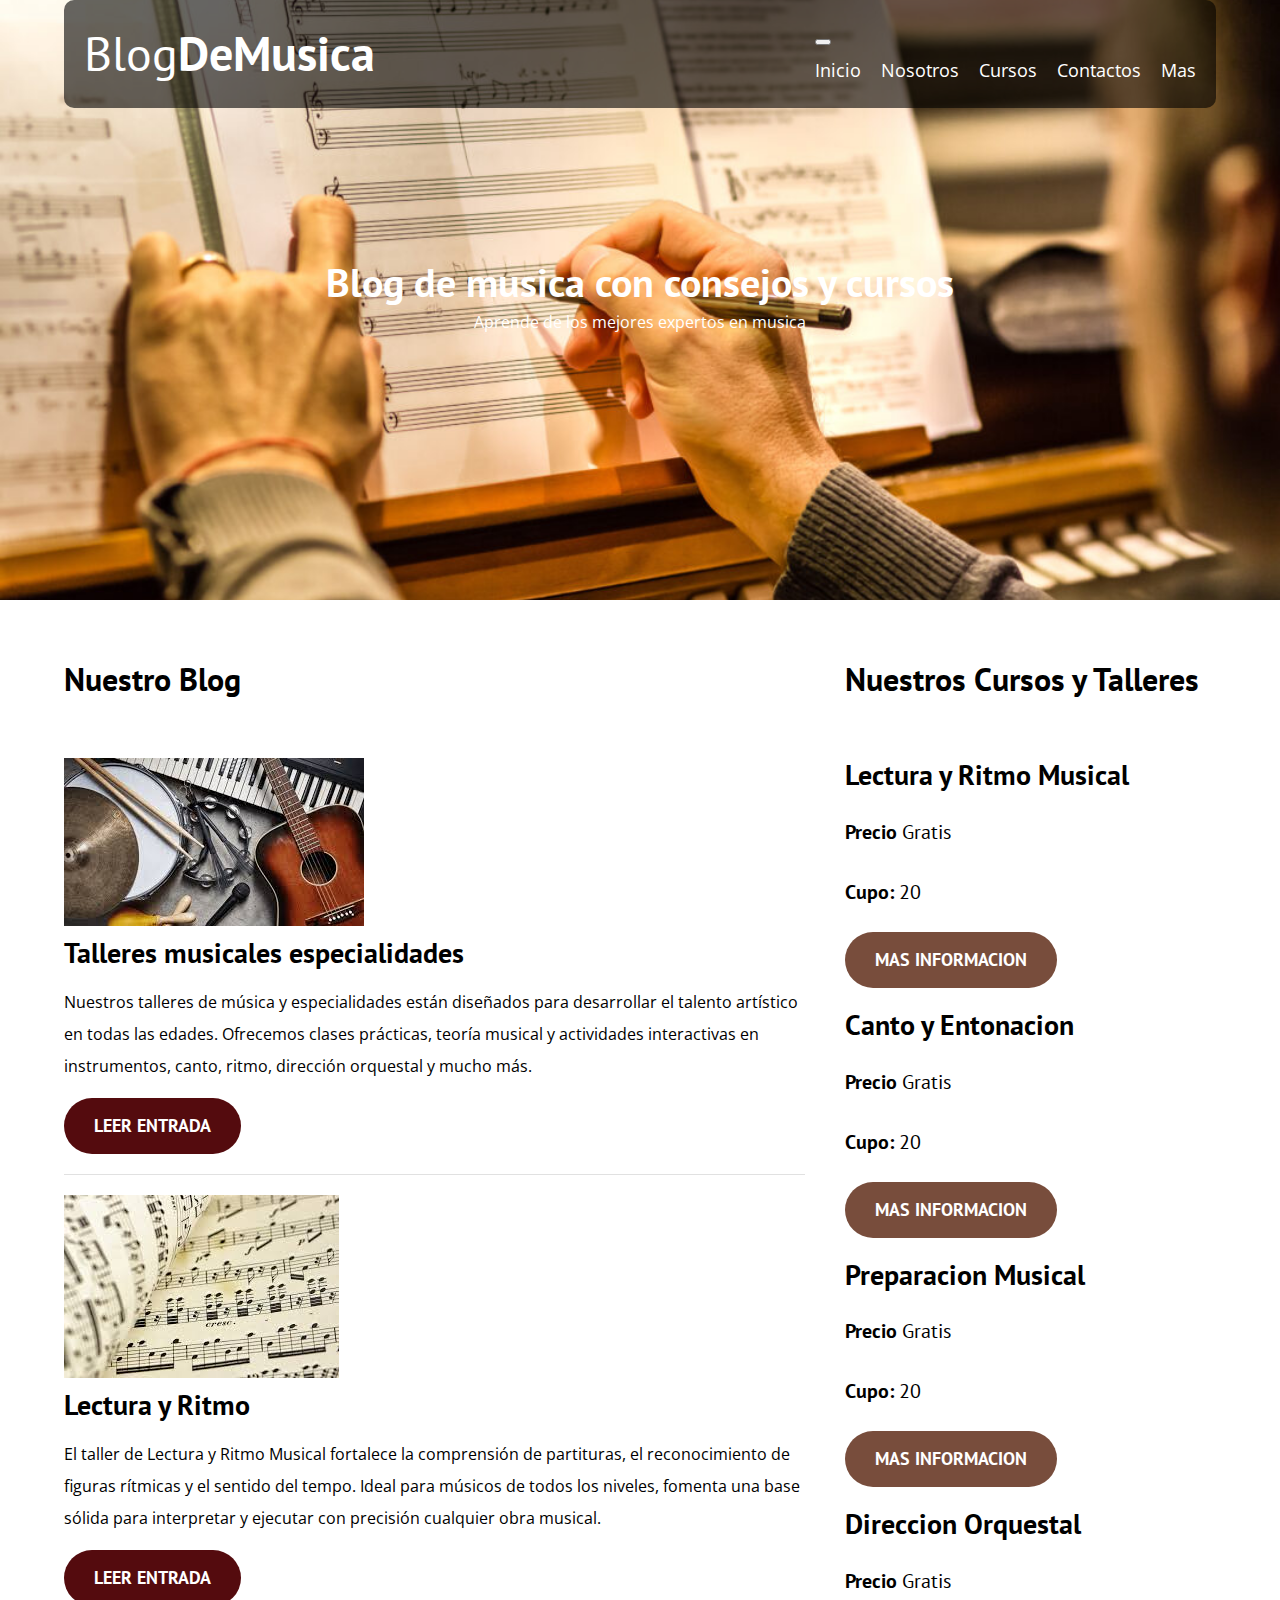
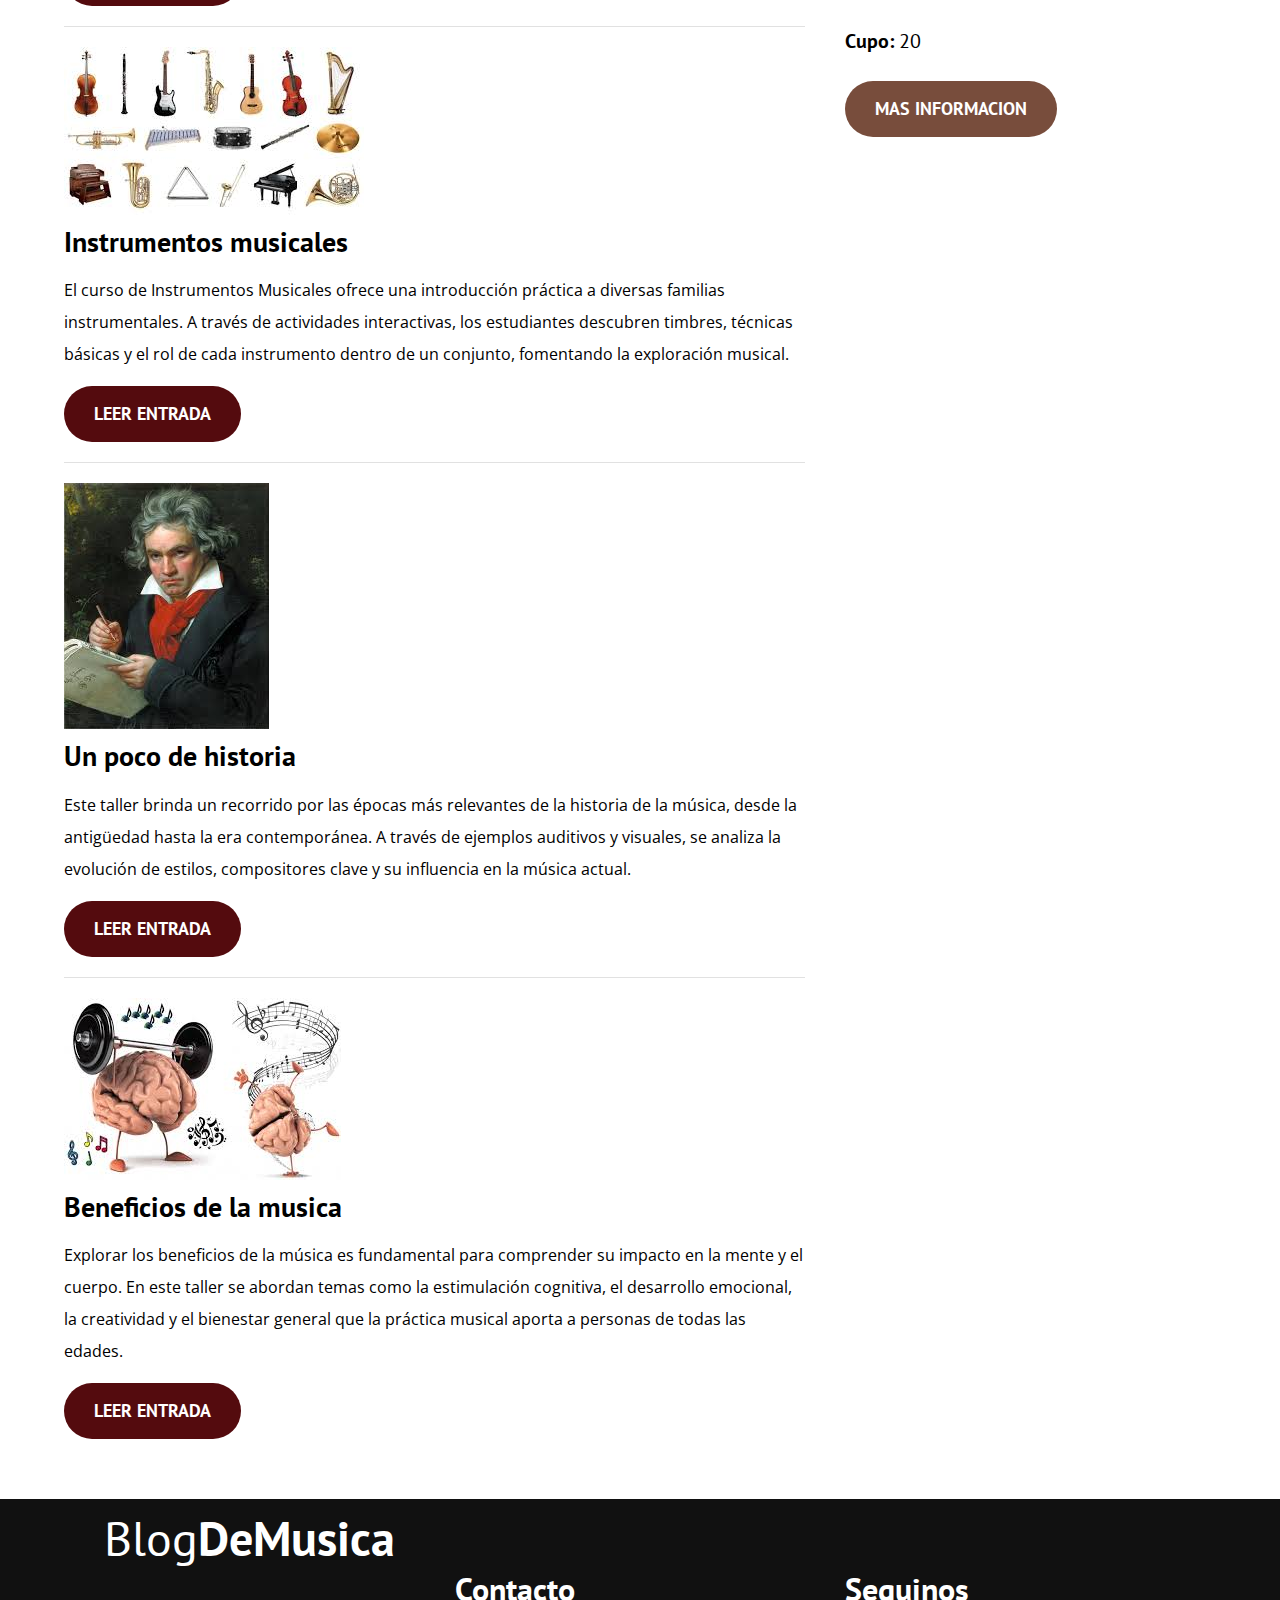
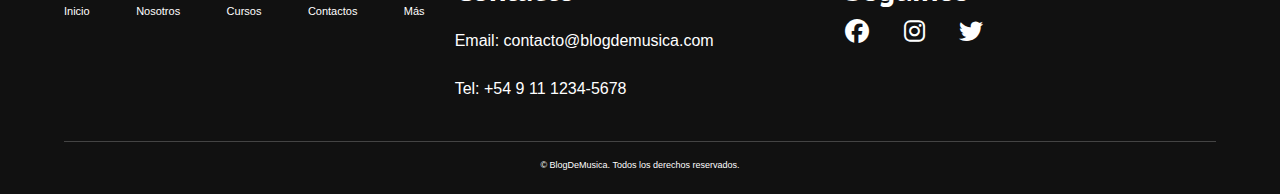
<file: index.html>
<!DOCTYPE html>
<html lang="en">

<head>
    <meta charset="UTF-8">
    <meta name="viewport" content="width=device-width, initial-scale=1.0">
<!-- HTML Meta Tags -->
<title>Clases de Musica</title>
<meta name="description" content="Aprende musica de la mano de los mejores maestros musicos, directores y tallreistas.">

<!-- Facebook Meta Tags -->
<meta property="og:url" content="https://badtito12.github.io/Proyecto/">
<meta property="og:type" content="website">
<meta property="og:title" content="Clases de Musica">
<meta property="og:description" content="Aprende musica de la mano de los mejores maestros musicos, directores y tallreistas.">
<meta property="og:image" content="https://opengraph.b-cdn.net/production/images/e1c68bbb-b014-40a0-a4a0-4d3f273389a3.jpg?token=yf0nvuJFm4Q3Dq9gQPbZ-gVXCHp_KBVhUO2HTnK3t_k&height=800&width=1200&expires=33282571152">

<!-- Twitter Meta Tags -->
<meta name="twitter:card" content="summary_large_image">
<meta property="twitter:domain" content="badtito12.github.io">
<meta property="twitter:url" content="https://badtito12.github.io/Proyecto/">
<meta name="twitter:title" content="Clases de Musica">
<meta name="twitter:description" content="Aprende musica de la mano de los mejores maestros musicos, directores y tallreistas.">
<meta name="twitter:image" content="https://opengraph.b-cdn.net/production/images/e1c68bbb-b014-40a0-a4a0-4d3f273389a3.jpg?token=yf0nvuJFm4Q3Dq9gQPbZ-gVXCHp_KBVhUO2HTnK3t_k&height=800&width=1200&expires=33282571152">

<!-- Meta Tags Generated via https://www.opengraph.xyz -->
    <link rel="preconnect" href="https://fonts.googleapis.com">
    <link rel="preconnect" href="https://fonts.gstatic.com" crossorigin>
    <link
        href="https://fonts.googleapis.com/css2?family=Open+Sans:ital,wght@0,300..800;1,300..800&family=PT+Sans:ital,wght@0,400;0,700;1,400;1,700&display=swap"
        rel="stylesheet">
    <link href="https://cdn.jsdelivr.net/npm/bootstrap@5.3.5/dist/css/bootstrap.min.css" rel="stylesheet"
        integrity="sha384-SgOJa3DmI69IUzQ2PVdRZhwQ+dy64/BUtbMJw1MZ8t5HZApcHrRKUc4W0kG879m7" crossorigin="anonymous">
    <link rel="stylesheet" href="https://cdnjs.cloudflare.com/ajax/libs/font-awesome/6.5.0/css/all.min.css">

    <link rel="stylesheet" href="styles/styles.css">


</head>

<body id="top">

    <header class="header">

        <div class="contenedor">
            <div class="barra">
                <a class="logo" href="index.html">
                    <h1 class="logo__nombre no-margin centrar-texto">Blog<span class="logo__bold">DeMusica</span></h1>
                </a>
                <nav class="navbar navbar-expand-lg">
                    <div class="container-fluid">
                      <button class="navbar-toggler" type="button" data-bs-toggle="collapse" data-bs-target="#menuHamburguesa"
                        aria-controls="menuHamburguesa" aria-expanded="false" aria-label="Toggle navigation">
                        <span class="navbar-toggler-icon"></span>
                      </button>
                  
                      <div class="collapse navbar-collapse" id="menuHamburguesa">
                        <div class="navegacion ms-auto">
                          <a class="navegacion__enlace" href="index.html">Inicio</a>
                          <a class="navegacion__enlace" href="./pages/nosotros.html">Nosotros</a>
                          <a class="navegacion__enlace" href="./pages/cursos.html">Cursos</a>
                          <a class="navegacion__enlace" href="./paginas/contactos.html">Contactos</a>
                          <a class="navegacion__enlace" href="./pages/mas.html">Mas</a>
                        </div>
                      </div>
                    </div>
                  </nav>
                  
            </div>
        </div>

        <div class="header__texto">
            <div class="texto">
                <h2 class="no-margin">Blog de musica con consejos y cursos</h2>
                <p class="no-margin">Aprende de los mejores expertos en musica</p>
            </div>
        </div>

    </header>

    <div class="contenedor contenido-principal">
        <main class="blog">
            <h3>Nuestro Blog</h3>

            <article class="entrada">
                <div class="entrada__imagen">
                    <img loading="lazy" src="img/image3.jpg" alt="imagen blog">
                </div>

                <div class="entrada__contenido">
                    <h4 class="no-margin">Talleres musicales especialidades</h4>
                    <p>Nuestros talleres de música y especialidades están diseñados para desarrollar el talento
                        artístico en todas las edades. Ofrecemos clases prácticas, teoría musical y actividades
                        interactivas en instrumentos, canto, ritmo, dirección orquestal y mucho más.</p>
                    <a href="pages/entradas.html" class="boton boton--primario">Leer entrada</a>

                </div>
            </article>

            <article class="entrada">
                <div class="entrada__imagen">
                    <img loading="lazy" src="img/image4.jpg" alt="imagen blog">
                </div>

                <div class="entrada__contenido">
                    <h4 class="no-margin">Lectura y Ritmo</h4>
                    <p>El taller de Lectura y Ritmo Musical fortalece la comprensión de partituras, el reconocimiento de
                        figuras rítmicas y el sentido del tempo. Ideal para músicos de todos los niveles, fomenta una
                        base sólida para interpretar y ejecutar con precisión cualquier obra musical.</p>
                    <a href="#" class="boton boton--primario">Leer entrada</a>
                </div>
            </article>

            <article class="entrada">
                <div class="entrada__imagen">
                    <img loading="lazy" src="img/image5.jpg" alt="imagen blog">
                </div>

                <div class="entrada__contenido">
                    <h4 class="no-margin">Instrumentos musicales</h4>
                    <p>El curso de Instrumentos Musicales ofrece una introducción práctica a diversas familias
                        instrumentales. A través de actividades interactivas, los estudiantes descubren timbres,
                        técnicas básicas y el rol de cada instrumento dentro de un conjunto, fomentando la exploración
                        musical.</p>
                    <a href="#" class="boton boton--primario">Leer entrada</a>
                </div>
            </article>

            <article class="entrada">
                <div class="entrada__imagen">
                    <img loading="lazy" src="img/image6.jpg" alt="imagen blog">
                </div>

                <div class="entrada__contenido">
                    <h4 class="no-margin">Un poco de historia </h4>
                    <p>Este taller brinda un recorrido por las épocas más relevantes de la historia de la música, desde
                        la antigüedad hasta la era contemporánea. A través de ejemplos auditivos y visuales, se analiza
                        la evolución de estilos, compositores clave y su influencia en la música actual.</p>
                    <a href="#" class="boton boton--primario">Leer entrada</a>
                </div>
            </article>

            <article class="entrada">
                <div class="entrada__imagen">
                    <img loading="lazy" src="img/image7.jpg" alt="imagen blog">
                </div>

                <div class="entrada__contenido">
                    <h4 class="no-margin">Beneficios de la musica</h4>
                    <p>Explorar los beneficios de la música es fundamental para comprender su impacto en la mente y el
                        cuerpo. En este taller se abordan temas como la estimulación cognitiva, el desarrollo emocional,
                        la creatividad y el bienestar general que la práctica musical aporta a personas de todas las
                        edades.</p>
                    <a href="#" class="boton boton--primario">Leer entrada</a>
                </div>
            </article>

        </main>
        <aside class="sidebar">
            <h3>Nuestros Cursos y Talleres</h3>

            <ul class="cursos no-padding">
                <li class="widget-curso">
                    <h4 class="no-margin">Lectura y Ritmo Musical</h4>
                    <p class="widget-curso__label">Precio
                        <span class="widget-curso__info">Gratis</span>
                    </p>

                    <p class="widget-curso__label">Cupo:
                        <span class="widget-curso__info">20</span>
                    </p>
                    <a href="#" class="boton boton--secundario">Mas informacion</a>
                </li>

                <li class="widget-curso">
                    <h4 class="no-margin">Canto y Entonacion</h4>
                    <p class="widget-curso__label">Precio
                        <span class="widget-curso__info">Gratis</span>
                    </p>

                    <p class="widget-curso__label">Cupo:
                        <span class="widget-curso__info">20</span>
                    </p>
                    <a href="#" class="boton boton--secundario">Mas informacion</a>
                </li>

                <li class="widget-curso">
                    <h4 class="no-margin">Preparacion Musical</h4>
                    <p class="widget-curso__label">Precio
                        <span class="widget-curso__info">Gratis</span>
                    </p>

                    <p class="widget-curso__label">Cupo:
                        <span class="widget-curso__info">20</span>
                    </p>
                    <a href="#" class="boton boton--secundario">Mas informacion</a>
                </li>

                <li class="widget-curso">
                    <h4 class="no-margin">Direccion Orquestal</h4>
                    <p class="widget-curso__label">Precio
                        <span class="widget-curso__info">Gratis</span>
                    </p>

                    <p class="widget-curso__label">Cupo:
                        <span class="widget-curso__info">20</span>
                    </p>
                    <a href="#" class="boton boton--secundario">Mas informacion</a>

                </li>
            </ul>


        </aside>
    </div>

    <footer class="footer">
        <div class="contenedor">
            <div class="footer__grid">

                <div class="footer__logo-nav">
                    <a class="logo" href="index.html">
                        <h1 class="logo__nombre no-margin centrar-texto">Blog<span class="logo__bold">DeMusica</span>
                        </h1>
                    </a>
                    <nav class="navegacion">
                        <a class="nav-link" href="#" id="inicio-footer">Inicio</a>
                        <a class="navegacion__enlace" href="./pages/nosotros.html">Nosotros</a>
                        <a class="navegacion__enlace" href="./pages/cursos.html">Cursos</a>
                        <a class="navegacion__enlace" href="./pages/contactos.html">Contactos</a>
                        <a class="navegacion__enlace" href="./pages/mas.htm">Más</a>
                    </nav>
                </div>

                <div class="footer__contacto">
                    <h3>Contacto</h3>
                    <p>Email: contacto@blogdemusica.com</p>
                    <p>Tel: +54 9 11 1234-5678</p>
                </div>

                <div class="footer__redes">
                    <h3>Seguinos</h3>
                    <a href="https://facebook.com" target="_blank" aria-label="Facebook"><i
                            class="fab fa-facebook"></i></a>
                    <a href="https://instagram.com" target="_blank" aria-label="Instagram"><i
                            class="fab fa-instagram"></i></a>
                    <a href="https://twitter.com" target="_blank" aria-label="Twitter"><i
                            class="fab fa-twitter"></i></a>
                </div>
            </div>

            <div class="footer__copy centrar-texto">
                <p>&copy; <span id="year"></span> BlogDeMusica. Todos los derechos reservados.</p>
            </div>
        </div>
    </footer>


<script src="https://cdn.jsdelivr.net/npm/bootstrap@5.3.5/dist/js/bootstrap.bundle.min.js"></script>

<script>
  document.addEventListener('DOMContentLoaded', function () {
    const link = document.getElementById('inicio-footer');
    
    if (link) {
      link.addEventListener('click', function (e) {
        const esIndex = window.location.pathname.endsWith('index.html') || window.location.pathname === '/' || window.location.pathname.includes('/Proyecto/');
        if (esIndex) {
          e.preventDefault();
          document.getElementById('top').scrollIntoView({ behavior: 'smooth' });
        } else {
          window.location.href = '../index.html';
        }
      });
    }
  });
</script>

</body>

</html>
</file>
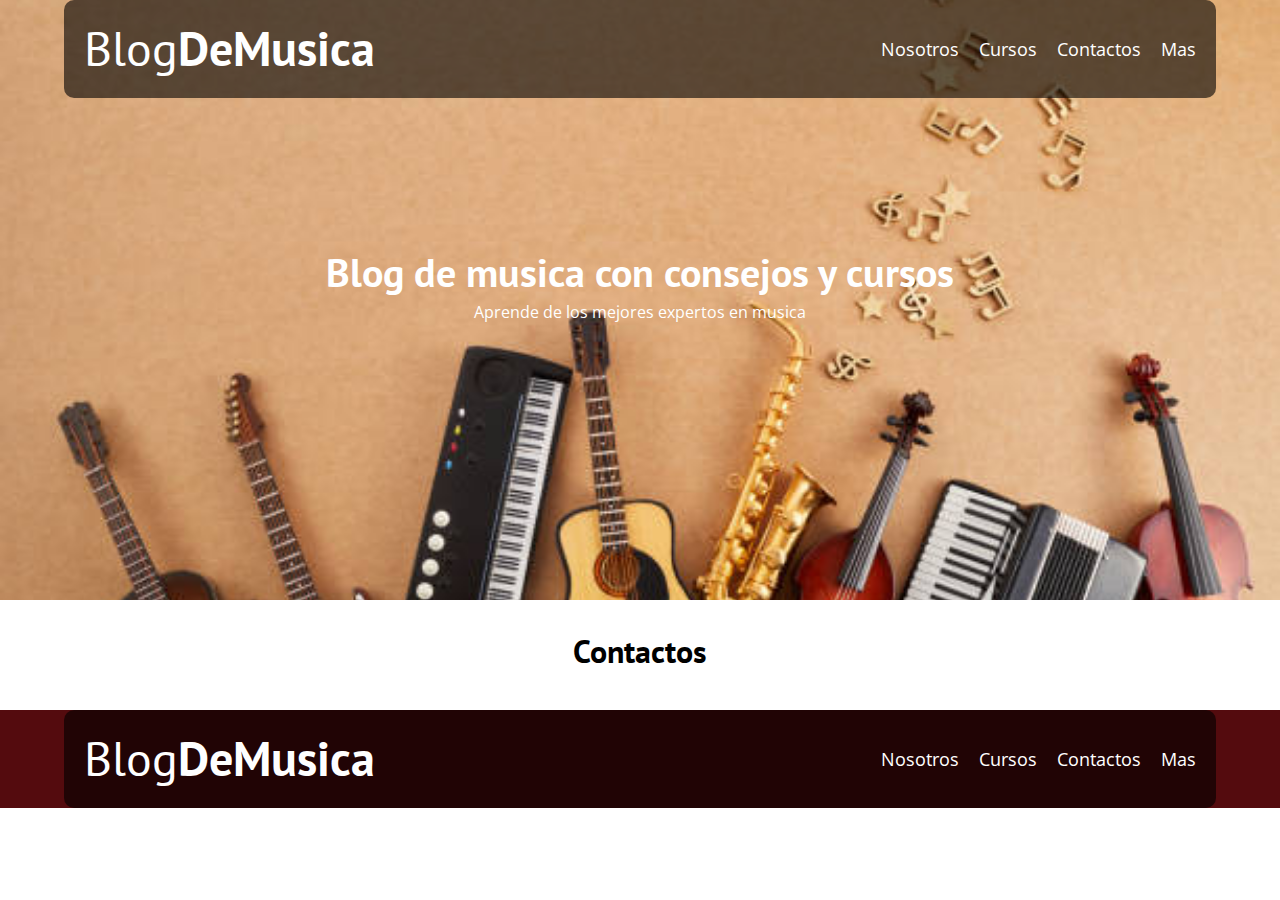
<file: contactos.html>
<!DOCTYPE html>
<html lang="en">

<head>
    <meta charset="UTF-8">
    <meta name="viewport" content="width=device-width, initial-scale=1.0">
    <title>Clases de Musica</title>
    <link rel="preconnect" href="https://fonts.googleapis.com">
    <link rel="preconnect" href="https://fonts.gstatic.com" crossorigin>
    <link
        href="https://fonts.googleapis.com/css2?family=Open+Sans:ital,wght@0,300..800;1,300..800&family=PT+Sans:ital,wght@0,400;0,700;1,400;1,700&display=swap"
        rel="stylesheet">
    <!-- <link href="https://cdn.jsdelivr.net/npm/bootstrap@5.3.5/dist/css/bootstrap.min.css" rel="stylesheet"
        integrity="sha384-SgOJa3DmI69IUzQ2PVdRZhwQ+dy64/BUtbMJw1MZ8t5HZApcHrRKUc4W0kG879m7" crossorigin="anonymous"> -->
    <link rel="stylesheet" href="styles.css">

</head>

<body>

    <header class="header">

        <div class="contenedor">
            <div class="barra">
                <a class="logo" href="index.html">
                    <h1 class="logo__nombre no-margin centrar-texto">Blog<span class="logo__bold">DeMusica</span></h1>
                </a>

                <nav class="navegacion">
                    <a class="navegacion__enlace" href="nosotros.html">Nosotros</a>
                    <a class="navegacion__enlace" href="cursos.html">Cursos</a>
                    <a class="navegacion__enlace" href="contactos.html">Contactos</a>
                    <a class="navegacion__enlace" href="mas.htm">Mas</a>
                </nav>
            </div>
        </div>

        <div class="header__texto">
            <div class="texto">
                <h2 class="no-margin">Blog de musica con consejos y cursos</h2>
                <p class="no-margin">Aprende de los mejores expertos en musica</p>
            </div>
        </div>

    </header>

    <main class="contenedor">
        <h3 class="centrar-texto">Contactos</h3>

    </main>




    <footer class="footer">
        <div class="contenedor">
            <div class="barra">
                <a class="logo" href="index.html">
                    <h1 class="logo__nombre no-margin centrar-texto">Blog<span class="logo__bold">DeMusica</span></h1>
                </a>

                <nav class="navegacion">
                    <a class="navegacion__enlace" href="nosotros.html">Nosotros</a>
                    <a class="navegacion__enlace" href="cursos.html">Cursos</a>
                    <a class="navegacion__enlace" href="contactos.html">Contactos</a>
                    <a class="navegacion__enlace" href="mas.htm">Mas</a>
                </nav>
            </div>
        </div>
    </footer>

    <!-- <script src="https://cdn.jsdelivr.net/npm/bootstrap@5.3.5/dist/js/bootstrap.bundle.min.js"
        integrity="sha384-k6d4wzSIapyDyv1kpU366/PK5hCdSbCRGRCMv+eplOQJWyd1fbcAu9OCUj5zNLiq"
        crossorigin="anonymous"></script> -->
</body>

</html>
</file>
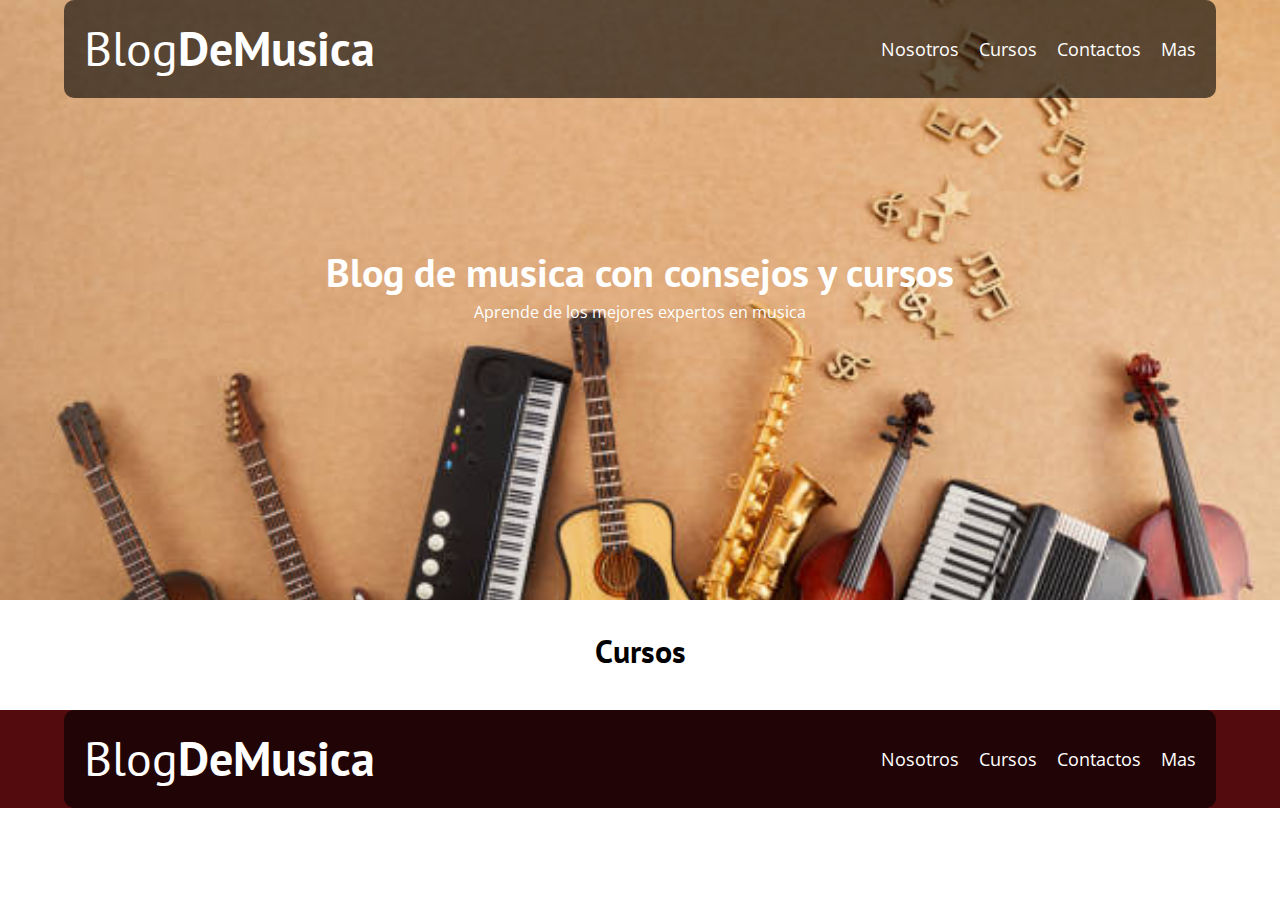
<file: cursos.html>
<!DOCTYPE html>
<html lang="en">

<head>
    <meta charset="UTF-8">
    <meta name="viewport" content="width=device-width, initial-scale=1.0">
    <title>Clases de Musica</title>
    <link rel="preconnect" href="https://fonts.googleapis.com">
    <link rel="preconnect" href="https://fonts.gstatic.com" crossorigin>
    <link
        href="https://fonts.googleapis.com/css2?family=Open+Sans:ital,wght@0,300..800;1,300..800&family=PT+Sans:ital,wght@0,400;0,700;1,400;1,700&display=swap"
        rel="stylesheet">
    <!-- <link href="https://cdn.jsdelivr.net/npm/bootstrap@5.3.5/dist/css/bootstrap.min.css" rel="stylesheet"
        integrity="sha384-SgOJa3DmI69IUzQ2PVdRZhwQ+dy64/BUtbMJw1MZ8t5HZApcHrRKUc4W0kG879m7" crossorigin="anonymous"> -->
    <link rel="stylesheet" href="styles.css">

</head>

<body>

    <header class="header">

        <div class="contenedor">
            <div class="barra">
                <a class="logo" href="index.html">
                    <h1 class="logo__nombre no-margin centrar-texto">Blog<span class="logo__bold">DeMusica</span></h1>
                </a>

                <nav class="navegacion">
                    <a class="navegacion__enlace" href="nosotros.html">Nosotros</a>
                    <a class="navegacion__enlace" href="cursos.html">Cursos</a>
                    <a class="navegacion__enlace" href="contactos.html">Contactos</a>
                    <a class="navegacion__enlace" href="mas.htm">Mas</a>
                </nav>
            </div>
        </div>

        <div class="header__texto">
            <div class="texto">
                <h2 class="no-margin">Blog de musica con consejos y cursos</h2>
                <p class="no-margin">Aprende de los mejores expertos en musica</p>
            </div>
        </div>

    </header>

    <main class="contenedor">
        <h3 class="centrar-texto">Cursos</h3>

    </main>




    <footer class="footer">
        <div class="contenedor">
            <div class="barra">
                <a class="logo" href="index.html">
                    <h1 class="logo__nombre no-margin centrar-texto">Blog<span class="logo__bold">DeMusica</span></h1>
                </a>

                <nav class="navegacion">
                    <a class="navegacion__enlace" href="nosotros.html">Nosotros</a>
                    <a class="navegacion__enlace" href="cursos.html">Cursos</a>
                    <a class="navegacion__enlace" href="contactos.html">Contactos</a>
                    <a class="navegacion__enlace" href="mas.htm">Mas</a>
                </nav>
            </div>
        </div>
    </footer>

    <!-- <script src="https://cdn.jsdelivr.net/npm/bootstrap@5.3.5/dist/js/bootstrap.bundle.min.js"
        integrity="sha384-k6d4wzSIapyDyv1kpU366/PK5hCdSbCRGRCMv+eplOQJWyd1fbcAu9OCUj5zNLiq"
        crossorigin="anonymous"></script> -->
</body>

</html>
</file>
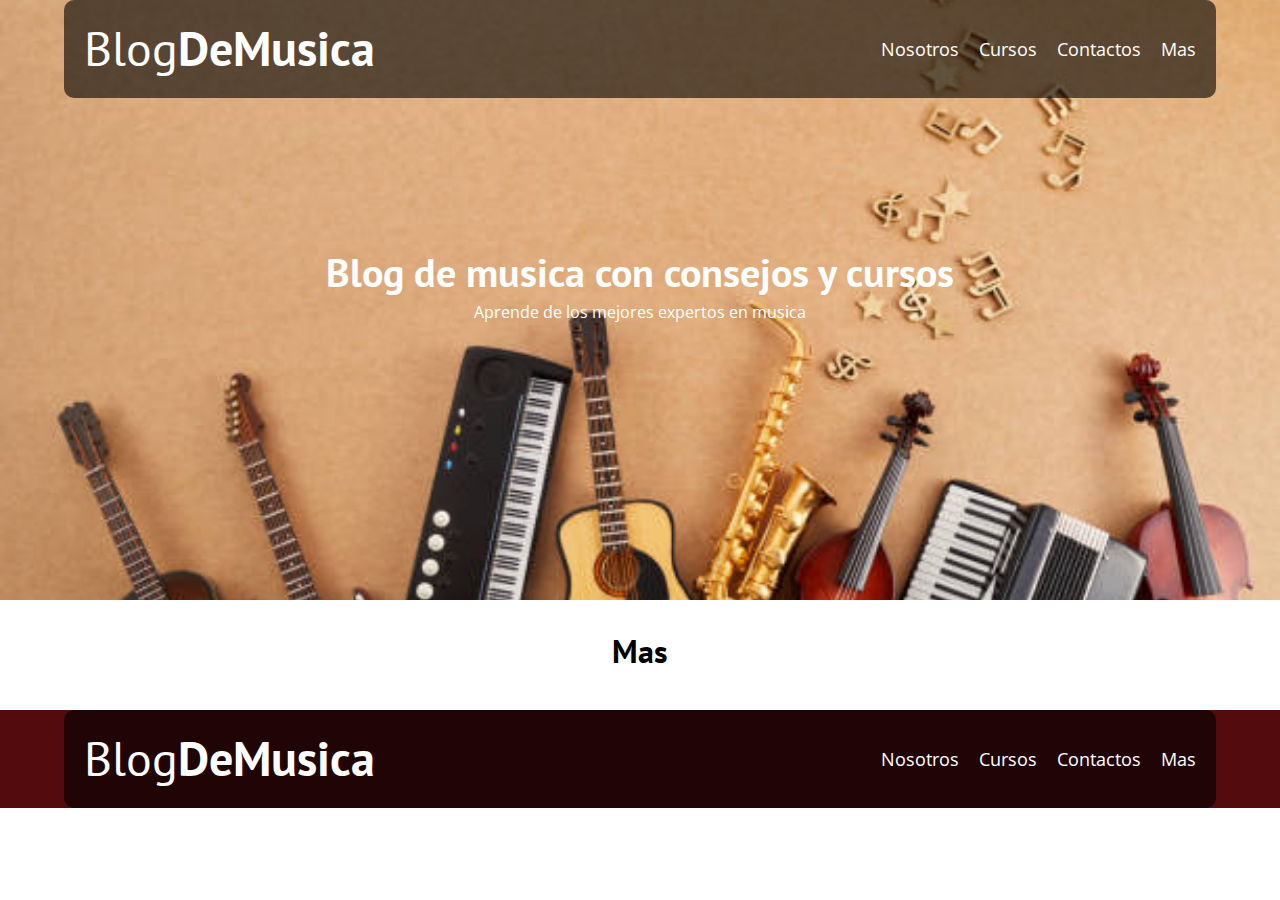
<file: mas.htm>
<!DOCTYPE html>
<html lang="en">

<head>
    <meta charset="UTF-8">
    <meta name="viewport" content="width=device-width, initial-scale=1.0">
    <title>Clases de Musica</title>
    <link rel="preconnect" href="https://fonts.googleapis.com">
    <link rel="preconnect" href="https://fonts.gstatic.com" crossorigin>
    <link
        href="https://fonts.googleapis.com/css2?family=Open+Sans:ital,wght@0,300..800;1,300..800&family=PT+Sans:ital,wght@0,400;0,700;1,400;1,700&display=swap"
        rel="stylesheet">
    <!-- <link href="https://cdn.jsdelivr.net/npm/bootstrap@5.3.5/dist/css/bootstrap.min.css" rel="stylesheet"
        integrity="sha384-SgOJa3DmI69IUzQ2PVdRZhwQ+dy64/BUtbMJw1MZ8t5HZApcHrRKUc4W0kG879m7" crossorigin="anonymous"> -->
    <link rel="stylesheet" href="styles.css">

</head>

<body>

    <header class="header">

        <div class="contenedor">
            <div class="barra">
                <a class="logo" href="index.html">
                    <h1 class="logo__nombre no-margin centrar-texto">Blog<span class="logo__bold">DeMusica</span></h1>
                </a>

                <nav class="navegacion">
                    <a class="navegacion__enlace" href="nosotros.html">Nosotros</a>
                    <a class="navegacion__enlace" href="cursos.html">Cursos</a>
                    <a class="navegacion__enlace" href="contactos.html">Contactos</a>
                    <a class="navegacion__enlace" href="mas.htm">Mas</a>
                </nav>
            </div>
        </div>

        <div class="header__texto">
            <div class="texto">
                <h2 class="no-margin">Blog de musica con consejos y cursos</h2>
                <p class="no-margin">Aprende de los mejores expertos en musica</p>
            </div>
        </div>

    </header>

    <main class="contenedor">
        <h3 class="centrar-texto">Mas</h3>

    </main>




    <footer class="footer">
        <div class="contenedor">
            <div class="barra">
                <a class="logo" href="index.html">
                    <h1 class="logo__nombre no-margin centrar-texto">Blog<span class="logo__bold">DeMusica</span></h1>
                </a>

                <nav class="navegacion">
                    <a class="navegacion__enlace" href="nosotros.html">Nosotros</a>
                    <a class="navegacion__enlace" href="cursos.html">Cursos</a>
                    <a class="navegacion__enlace" href="contactos.html">Contactos</a>
                    <a class="navegacion__enlace" href="mas.htm">Mas</a>
                </nav>
            </div>
        </div>
    </footer>

    <!-- <script src="https://cdn.jsdelivr.net/npm/bootstrap@5.3.5/dist/js/bootstrap.bundle.min.js"
        integrity="sha384-k6d4wzSIapyDyv1kpU366/PK5hCdSbCRGRCMv+eplOQJWyd1fbcAu9OCUj5zNLiq"
        crossorigin="anonymous"></script> -->
</body>

</html>
</file>
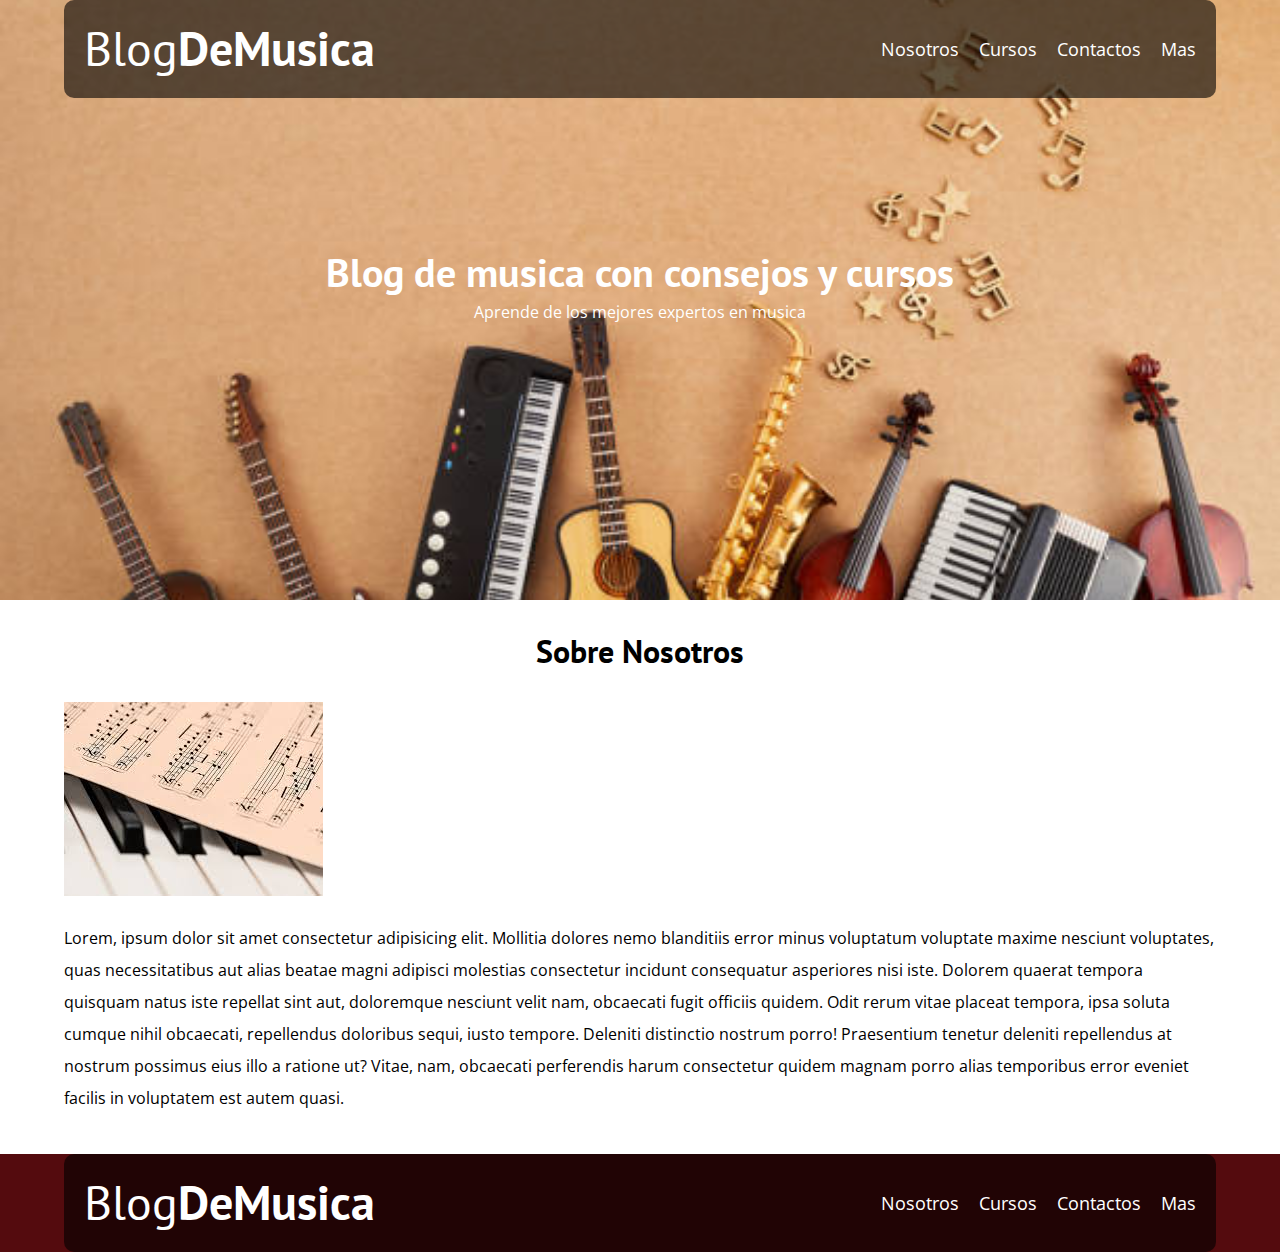
<file: nosotros.html>
<!DOCTYPE html>
<html lang="en">

<head>
    <meta charset="UTF-8">
    <meta name="viewport" content="width=device-width, initial-scale=1.0">
    <title>Clases de Musica</title>
    <link rel="preconnect" href="https://fonts.googleapis.com">
    <link rel="preconnect" href="https://fonts.gstatic.com" crossorigin>
    <link
        href="https://fonts.googleapis.com/css2?family=Open+Sans:ital,wght@0,300..800;1,300..800&family=PT+Sans:ital,wght@0,400;0,700;1,400;1,700&display=swap"
        rel="stylesheet">
    <link rel="stylesheet" href="styles.css">
</head>

<body>

    <header class="header">
        <div class="contenedor">
            <div class="barra">
                <a class="logo" href="index.html">
                    <h1 class="logo__nombre no-margin centrar-texto">Blog<span class="logo__bold">DeMusica</span></h1>
                </a>

                <nav class="navegacion">
                    <a class="navegacion__enlace" href="nosotros.html">Nosotros</a>
                    <a class="navegacion__enlace" href="cursos.html">Cursos</a>
                    <a class="navegacion__enlace" href="contactos.html">Contactos</a>
                    <a class="navegacion__enlace" href="mas.htm">Mas</a>
                </nav>
            </div>
        </div>

        <div class="header__texto">
            <div class="texto">
                <h2 class="no-margin">Blog de musica con consejos y cursos</h2>
                <p class="no-margin">Aprende de los mejores expertos en musica</p>
            </div>
        </div>
    </header>

    <main class="contenedor">
        <h3 class="centrar-texto">Sobre Nosotros</h3>

        <div class="sobre-nosotros">
            <div class="sobre-nosotros__imagen">
                <img src="img/sobre nosotros.jpg" alt="nosotros">
            </div>

            <div class="sobre-nosotros__texto">
                <p>Lorem, ipsum dolor sit amet consectetur adipisicing elit. Mollitia dolores nemo blanditiis error
                    minus voluptatum voluptate maxime nesciunt voluptates, quas necessitatibus aut alias beatae magni
                    adipisci molestias consectetur incidunt consequatur asperiores nisi iste. Dolorem quaerat tempora
                    quisquam natus iste repellat sint aut, doloremque nesciunt velit nam, obcaecati fugit officiis
                    quidem. Odit rerum vitae placeat tempora, ipsa soluta cumque nihil obcaecati, repellendus doloribus
                    sequi, iusto tempore. Deleniti distinctio nostrum porro! Praesentium tenetur deleniti repellendus at
                    nostrum possimus eius illo a ratione ut? Vitae, nam, obcaecati perferendis harum consectetur quidem
                    magnam porro alias temporibus error eveniet facilis in voluptatem est autem quasi.</p>
            </div>

        </div>
    </main>

    <footer class="footer">
        <div class="contenedor">
            <div class="barra">
                <a class="logo" href="index.html">
                    <h1 class="logo__nombre no-margin centrar-texto">Blog<span class="logo__bold">DeMusica</span></h1>
                </a>

                <nav class="navegacion">
                    <a class="navegacion__enlace" href="nosotros.html">Nosotros</a>
                    <a class="navegacion__enlace" href="cursos.html">Cursos</a>
                    <a class="navegacion__enlace" href="contactos.html">Contactos</a>
                    <a class="navegacion__enlace" href="mas.htm">Mas</a>
                </nav>
            </div>
        </div>
    </footer>

</body>

</html>
</file>
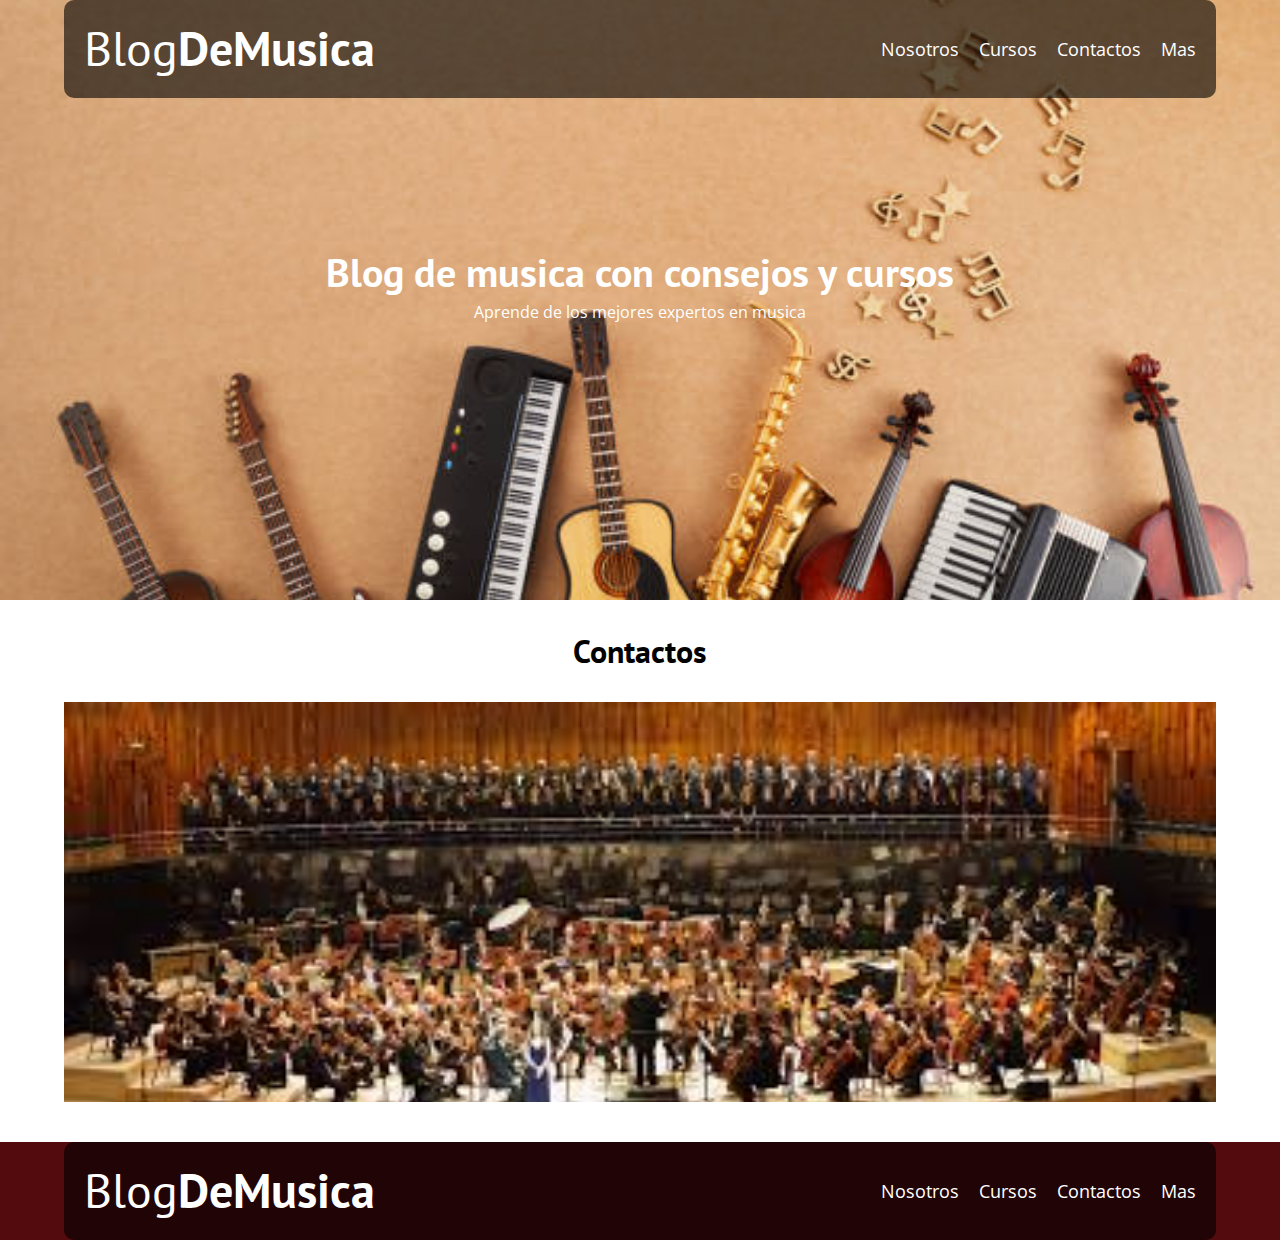
<file: Pages/contactos.html>
<!DOCTYPE html>
<html lang="en">

<head>
    <meta charset="UTF-8">
    <meta name="viewport" content="width=device-width, initial-scale=1.0">
    <title>Clases de Musica</title>
    <link rel="preconnect" href="https://fonts.googleapis.com">
    <link rel="preconnect" href="https://fonts.gstatic.com" crossorigin>
    <link
        href="https://fonts.googleapis.com/css2?family=Open+Sans:ital,wght@0,300..800;1,300..800&family=PT+Sans:ital,wght@0,400;0,700;1,400;1,700&display=swap"
        rel="stylesheet">
    <link rel="stylesheet" href="../Styles/styles.css">

</head>

<body>

    <header class="header">
        <div class="contenedor">
            <div class="barra">
                <a class="logo" href="../index.html">

                    <h1 class="logo__nombre no-margin centrar-texto">Blog<span class="logo__bold">DeMusica</span></h1>
                </a>

                <nav class="navegacion">
                    <a class="navegacion__enlace" href="nosotros.html">Nosotros</a>
                    <a class="navegacion__enlace" href="cursos.html">Cursos</a>
                    <a class="navegacion__enlace" href="contactos.html">Contactos</a>
                    <a class="navegacion__enlace" href="mas.htm">Mas</a>
                </nav>
            </div>
        </div>

        <div class="header__texto">
            <div class="texto">
                <h2 class="no-margin">Blog de musica con consejos y cursos</h2>
                <p class="no-margin">Aprende de los mejores expertos en musica</p>
            </div>
        </div>
    </header>

    <main class="contenedor">
        <h3 class="centrar-texto">Contactos</h3>

        <div class="contacto-bg"></div>


    </main>

    <footer class="footer">
        <div class="contenedor">
            <div class="barra">
                <a class="logo" href="../index.html">
                    <h1 class="logo__nombre no-margin centrar-texto">Blog<span class="logo__bold">DeMusica</span></h1>
                </a>

                <nav class="navegacion">
                    <a class="navegacion__enlace" href="nosotros.html">Nosotros</a>
                    <a class="navegacion__enlace" href="cursos.html">Cursos</a>
                    <a class="navegacion__enlace" href="contactos.html">Contactos</a>
                    <a class="navegacion__enlace" href="mas.htm">Mas</a>
                </nav>
            </div>
        </div>
    </footer>

</body>

</html>
</file>
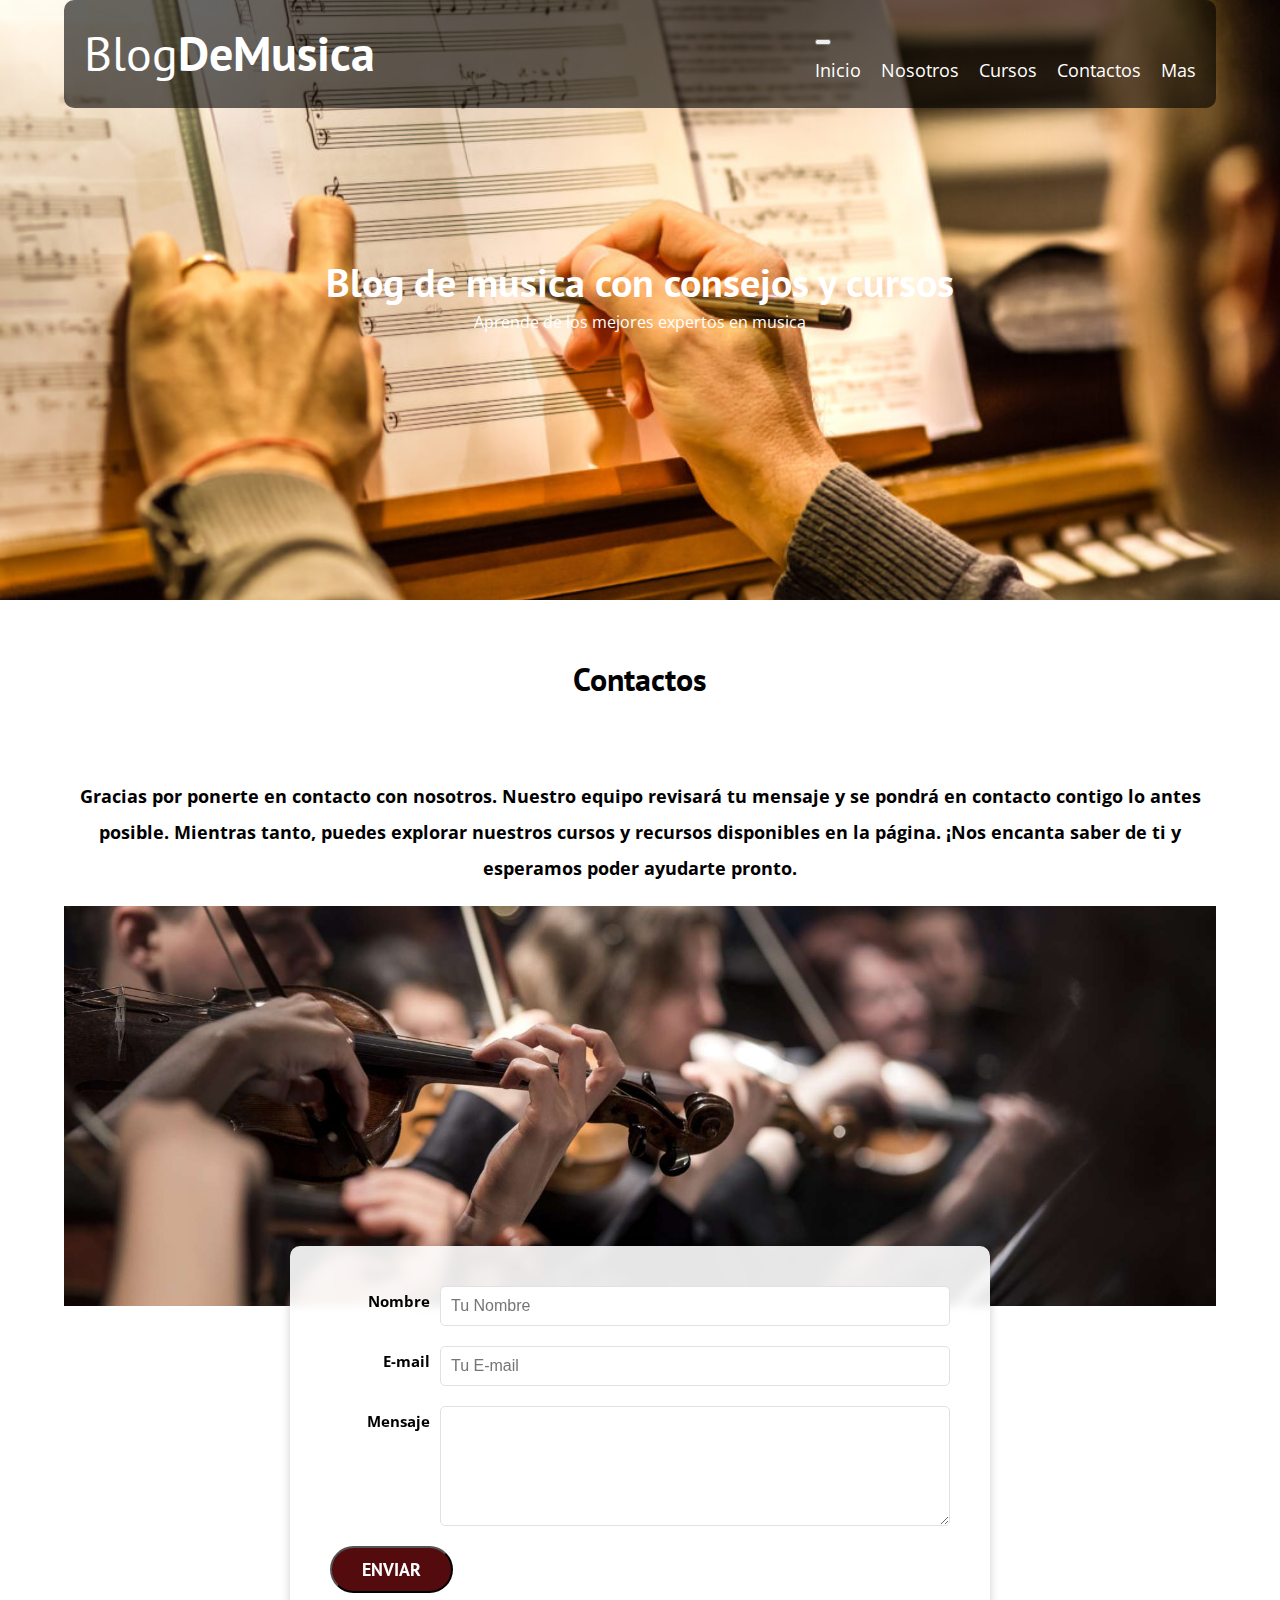
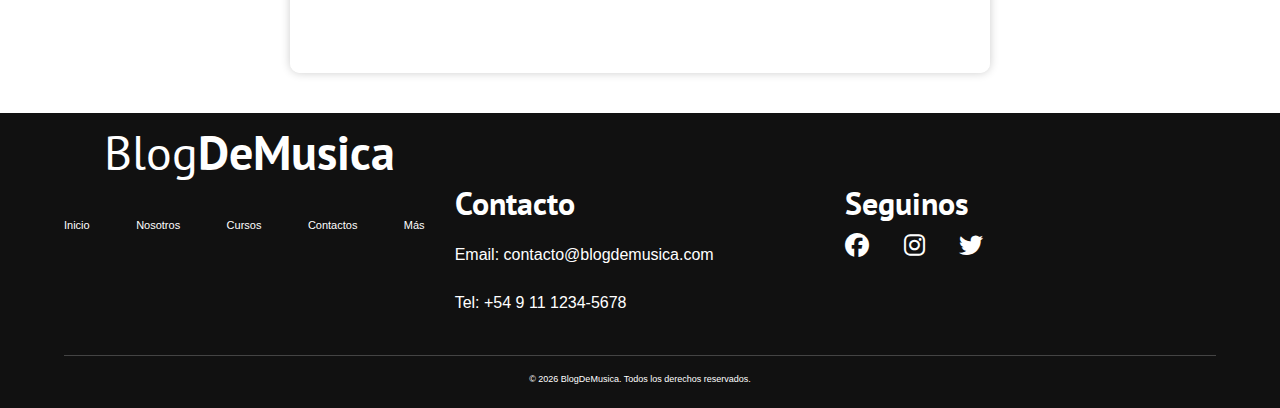
<file: pages/contactos.html>
<!DOCTYPE html>
<html lang="en">

<head>
    <meta charset="UTF-8">
    <meta name="viewport" content="width=device-width, initial-scale=1.0">
    <title>Clases de Musica</title>
    <link rel="preconnect" href="https://fonts.googleapis.com">
    <link rel="preconnect" href="https://fonts.gstatic.com" crossorigin>
    <link
        href="https://fonts.googleapis.com/css2?family=Open+Sans:ital,wght@0,300..800;1,300..800&family=PT+Sans:ital,wght@0,400;0,700;1,400;1,700&display=swap"
        rel="stylesheet">
    <link href="https://cdn.jsdelivr.net/npm/bootstrap@5.3.5/dist/css/bootstrap.min.css" rel="stylesheet"
        integrity="sha384-SgOJa3DmI69IUzQ2PVdRZhwQ+dy64/BUtbMJw1MZ8t5HZApcHrRKUc4W0kG879m7" crossorigin="anonymous">
    <link rel="stylesheet" href="https://cdnjs.cloudflare.com/ajax/libs/font-awesome/6.5.0/css/all.min.css">
    <link rel="stylesheet" href="../styles/styles.css">

</head>

<body>

    <header class="header">
        <div class="contenedor">
            <div class="barra">
                <a class="logo" href="../index.html">

                    <h1 class="logo__nombre no-margin centrar-texto">Blog<span class="logo__bold">DeMusica</span></h1>
                </a>

                <nav class="navbar navbar-expand-lg">
                    <div class="container-fluid">
                      <button class="navbar-toggler" type="button" data-bs-toggle="collapse" data-bs-target="#menuHamburguesa"
                        aria-controls="menuHamburguesa" aria-expanded="false" aria-label="Toggle navigation">
                        <span class="navbar-toggler-icon"></span>
                      </button>
                  
                      <div class="collapse navbar-collapse" id="menuHamburguesa">
                        <div class="navegacion ms-auto">
                          <a class="navegacion__enlace" href="../index.html">Inicio</a>
                          <a class="navegacion__enlace" href="nosotros.html">Nosotros</a>
                          <a class="navegacion__enlace" href="cursos.html">Cursos</a>
                          <a class="navegacion__enlace" href="contactos.html">Contactos</a>
                          <a class="navegacion__enlace" href="mas.html">Mas</a>
                        </div>
                      </div>
                    </div>
                  </nav>
            </div>
        </div>

        <div class="header__texto">
            <div class="texto">
                <h2 class="no-margin">Blog de musica con consejos y cursos</h2>
                <p class="no-margin">Aprende de los mejores expertos en musica</p>
            </div>
        </div>
    </header>

    <main class="contenedor">
        <h3 class="centrar-texto">Contactos</h3>

        <div class="campo mensaje-contacto">
            <span>Gracias por ponerte en contacto con nosotros. Nuestro equipo revisará tu mensaje y se pondrá en
                contacto contigo lo antes posible. Mientras tanto, puedes explorar nuestros cursos y recursos
                disponibles en la página. ¡Nos encanta saber de ti y esperamos poder ayudarte pronto.</span>
        </div>


        <div class="contacto-bg"></div>

        <form class="formulario">
            <div class="campo">
                <label class="campo__label" for="nombre">Nombre</label>
                <input class="campo__field" type="text" placeholder="Tu Nombre" id="nombre">
            </div>

            <div class="campo">
                <label class="campo__label" for="email">E-mail</label>
                <input class="campo__field" type="text" placeholder="Tu E-mail" id="email">
            </div>

            <div class="campo">
                <label class="campo__label" for="mensaje">Mensaje</label>
                <textarea class="campo__field campo__field--textarea" name="mensaje" id="mensaje"></textarea>
            </div>

            <div class="campo">
                <input type="submit" value="Enviar" class="boton boton--primario">
            </div>

        </form>

    </main>


    <footer class="footer">
        <div class="contenedor">
            <div class="footer__grid">

                <div class="footer__logo-nav">
                    <a class="logo" href="index.html">
                        <h1 class="logo__nombre no-margin centrar-texto">Blog<span class="logo__bold">DeMusica</span>
                        </h1>
                    </a>
                    <nav class="navegacion">
                        <a class="navegacion__enlace" href="../index.html">Inicio</a>
                        <a class="navegacion__enlace" href="nosotros.html">Nosotros</a>
                        <a class="navegacion__enlace" href="cursos.html">Cursos</a>
                        <a class="navegacion__enlace" href="contactos.html">Contactos</a>
                        <a class="navegacion__enlace" href="mas.html">Más</a>
                    </nav>
                </div>

                <div class="footer__contacto">
                    <h3>Contacto</h3>
                    <p>Email: contacto@blogdemusica.com</p>
                    <p>Tel: +54 9 11 1234-5678</p>
                </div>

                <div class="footer__redes">
                    <h3>Seguinos</h3>
                    <a href="https://facebook.com" target="_blank" aria-label="Facebook"><i
                            class="fab fa-facebook"></i></a>
                    <a href="https://instagram.com" target="_blank" aria-label="Instagram"><i
                            class="fab fa-instagram"></i></a>
                    <a href="https://twitter.com" target="_blank" aria-label="Twitter"><i
                            class="fab fa-twitter"></i></a>
                </div>
            </div>

            <div class="footer__copy centrar-texto">
                <p>&copy; <span id="year"></span> BlogDeMusica. Todos los derechos reservados.</p>
            </div>
        </div>
    </footer>

    <script>
        document.getElementById('year').textContent = new Date().getFullYear();
    </script>

</body>

</html>
</file>
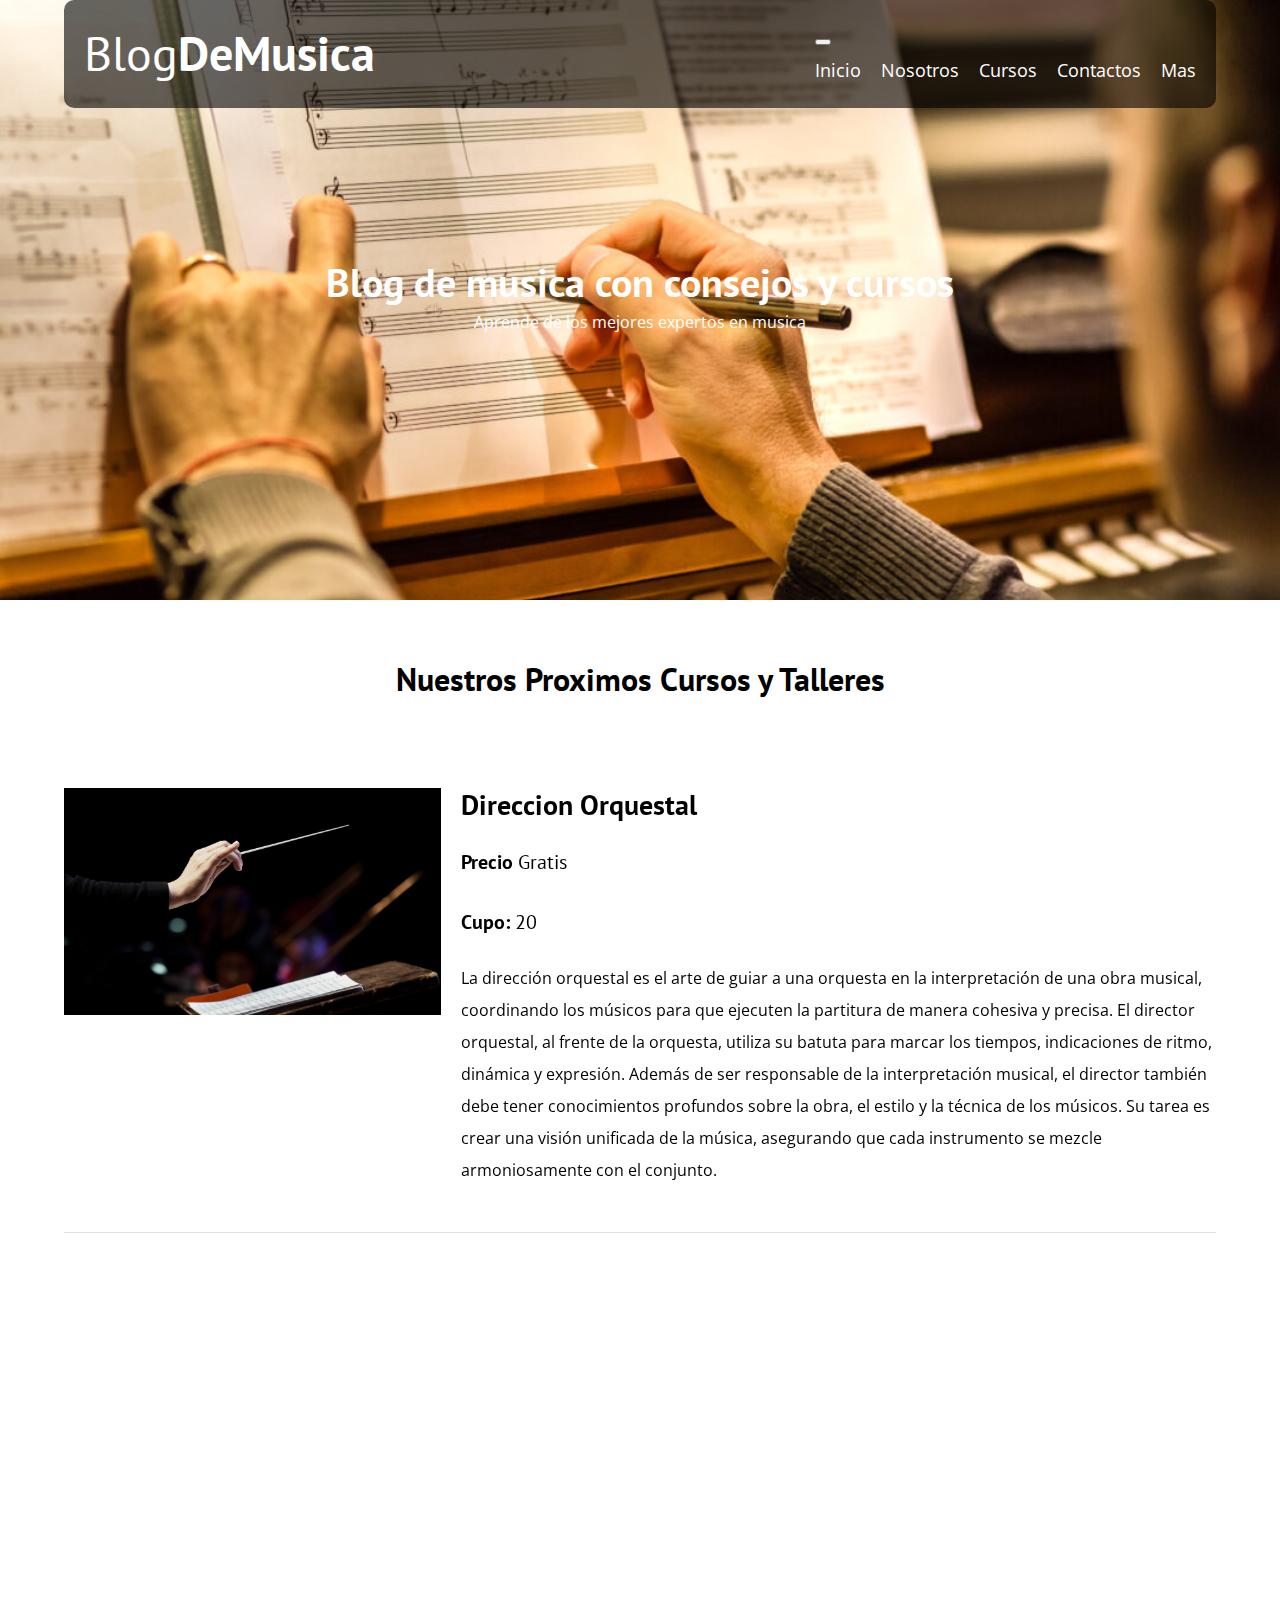
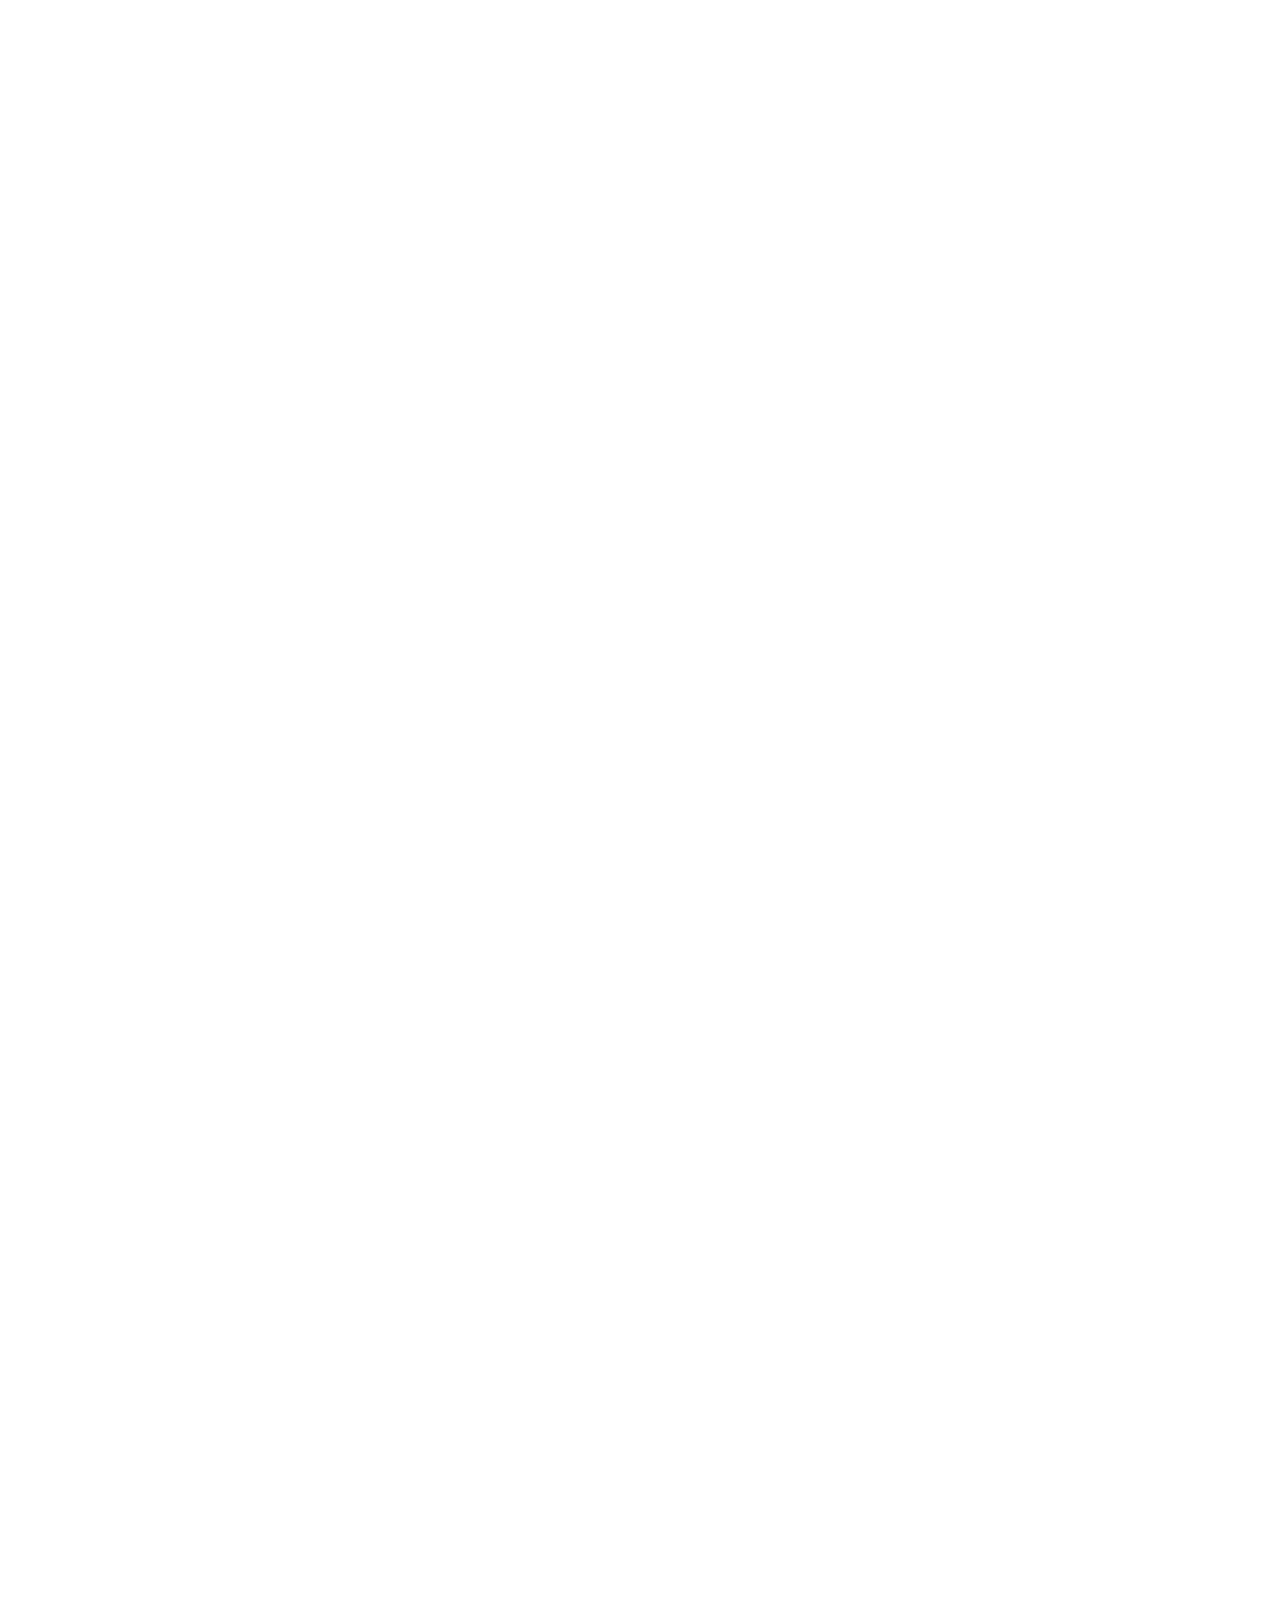
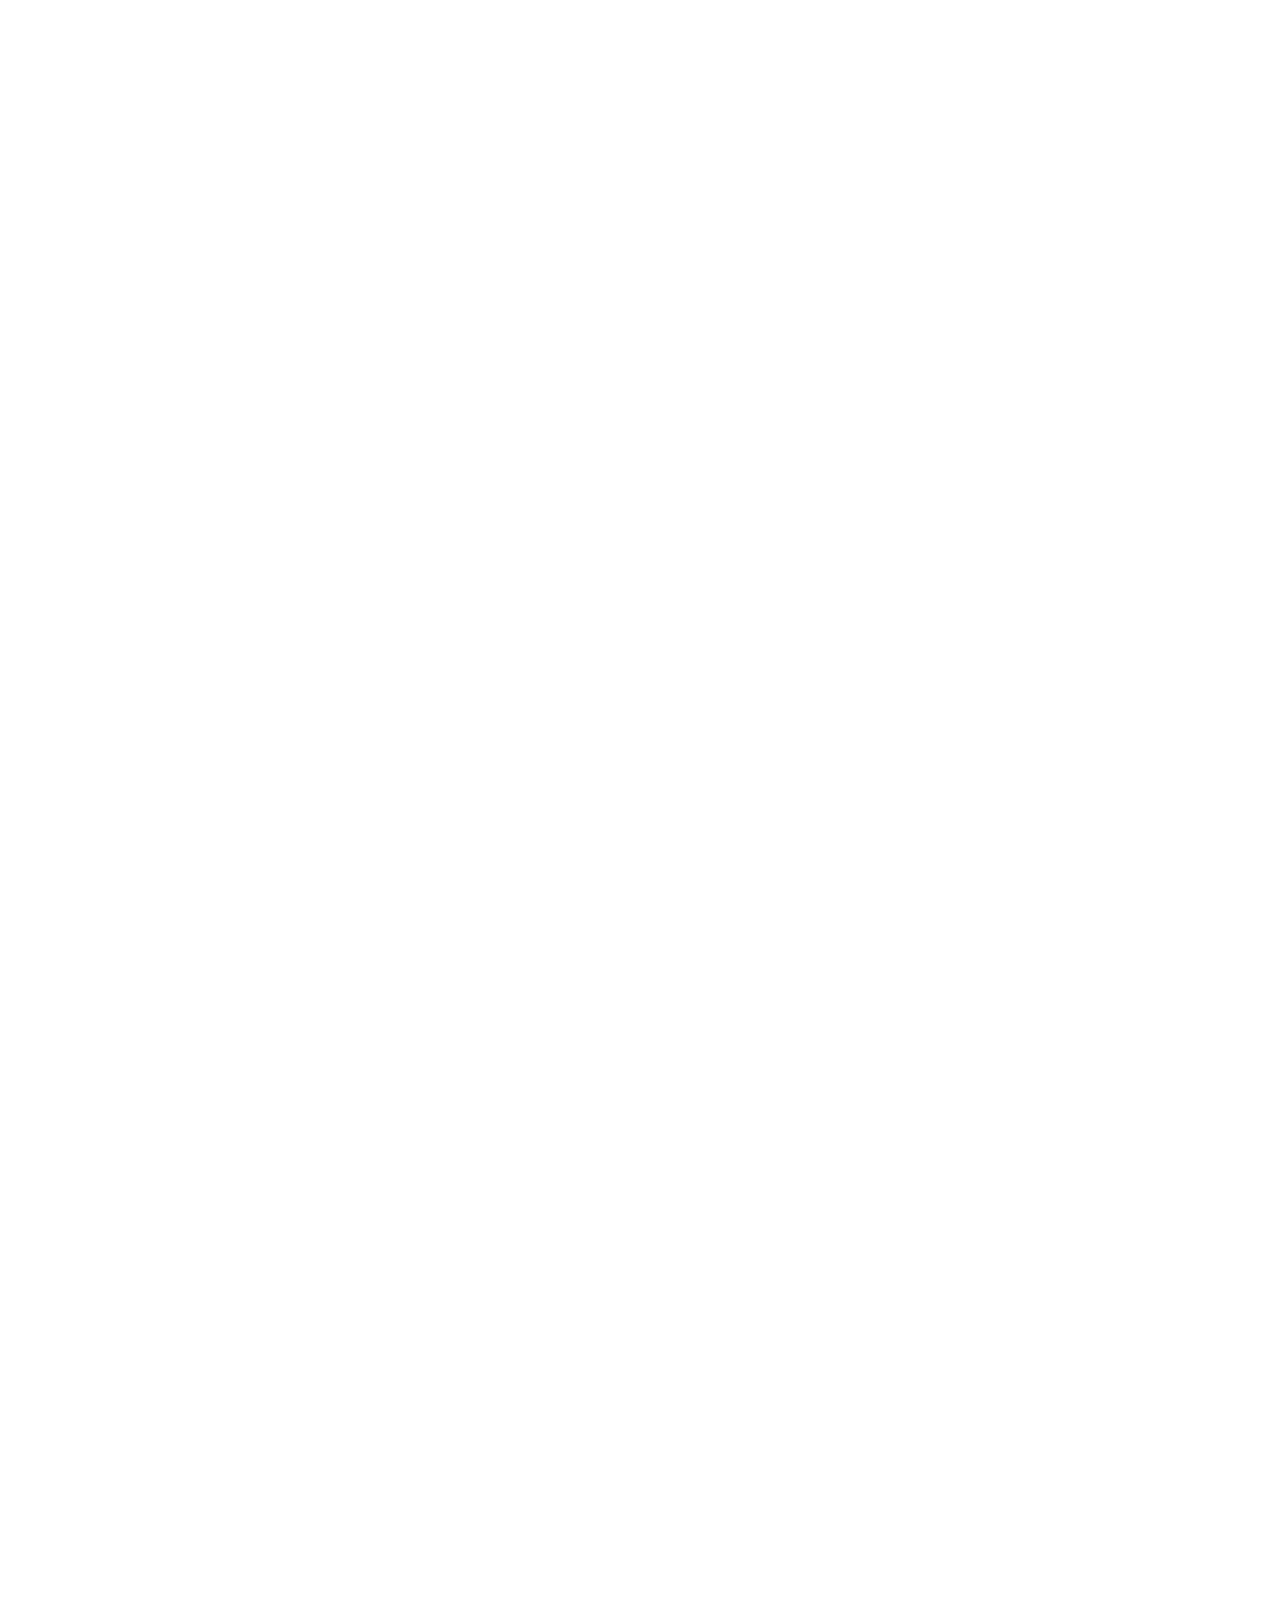
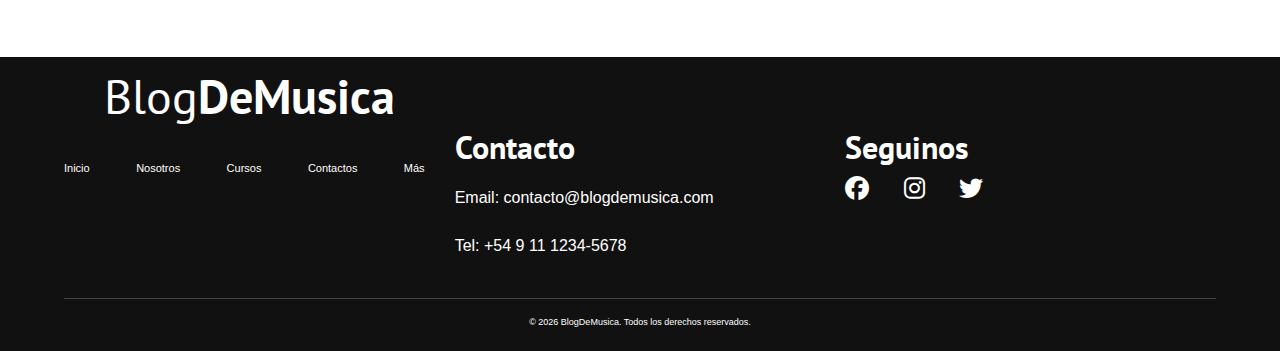
<file: pages/cursos.html>
<!DOCTYPE html>
<html lang="en">

<head>
    <meta charset="UTF-8">
    <meta name="viewport" content="width=device-width, initial-scale=1.0">
    <title>Clases de Musica</title>
    <link rel="preconnect" href="https://fonts.googleapis.com">
    <link rel="preconnect" href="https://fonts.gstatic.com" crossorigin>
    <link
        href="https://fonts.googleapis.com/css2?family=Open+Sans:ital,wght@0,300..800;1,300..800&family=PT+Sans:ital,wght@0,400;0,700;1,400;1,700&display=swap"
        rel="stylesheet">
    <link href="https://cdn.jsdelivr.net/npm/bootstrap@5.3.5/dist/css/bootstrap.min.css" rel="stylesheet"
        integrity="sha384-SgOJa3DmI69IUzQ2PVdRZhwQ+dy64/BUtbMJw1MZ8t5HZApcHrRKUc4W0kG879m7" crossorigin="anonymous">
    <link rel="stylesheet" href="https://cdnjs.cloudflare.com/ajax/libs/font-awesome/6.5.0/css/all.min.css">
    <link href="https://unpkg.com/aos@2.3.1/dist/aos.css" rel="stylesheet">
    <link rel="stylesheet" href="../styles/styles.css">


</head>

<body>

    <header class="header">

        <div class="contenedor">
            <div class="barra">
                <a class="logo" href="../index.html">

                    <h1 class="logo__nombre no-margin centrar-texto">Blog<span class="logo__bold">DeMusica</span></h1>
                </a>

             <nav class="navbar navbar-expand-lg">
                    <div class="container-fluid">
                      <button class="navbar-toggler" type="button" data-bs-toggle="collapse" data-bs-target="#menuHamburguesa"
                        aria-controls="menuHamburguesa" aria-expanded="false" aria-label="Toggle navigation">
                        <span class="navbar-toggler-icon"></span>
                      </button>
                  
                      <div class="collapse navbar-collapse" id="menuHamburguesa">
                        <div class="navegacion ms-auto">
                          <a class="navegacion__enlace" href="../index.html">Inicio</a>
                          <a class="navegacion__enlace" href="nosotros.html">Nosotros</a>
                          <a class="navegacion__enlace" href="cursos.html">Cursos</a>
                          <a class="navegacion__enlace" href="contactos.html">Contactos</a>
                          <a class="navegacion__enlace" href="mas.html">Mas</a>
                        </div>
                      </div>
                    </div>
                  </nav>
            </div>
        </div>

        <div class="header__texto">
            <div class="texto">
                <h2 class="no-margin">Blog de musica con consejos y cursos</h2>
                <p class="no-margin">Aprende de los mejores expertos en musica</p>
            </div>
        </div>

    </header>

    <main class="contenedor">
        <h3 class="centrar-texto">Nuestros Proximos Cursos y Talleres</h3>

        <div data-aos="flip-left" class="curso">
            <div class="curso__imagen">
                <img loading="lazy" src="../img/curso1.jpg" alt="Imagen del curso">
            </div>

            <div class="curso__informacion">
                <h4 class="no-margin">Direccion Orquestal</h4>
                <p class="widget-curso__label">Precio
                    <span class="widget-curso__info">Gratis</span>
                </p>

                <p class="widget-curso__label">Cupo:
                    <span class="widget-curso__info">20</span>
                </p>
                <p class="curso__descripcion"> La dirección orquestal es el arte de guiar a una orquesta en la
                    interpretación de una obra musical, coordinando los músicos para que ejecuten la partitura de manera
                    cohesiva y precisa. El director orquestal, al frente de la orquesta, utiliza su batuta para marcar
                    los tiempos, indicaciones de ritmo, dinámica y expresión. Además de ser responsable de la
                    interpretación musical, el director también debe tener conocimientos profundos sobre la obra, el
                    estilo y la técnica de los músicos. Su tarea es crear una visión unificada de la música, asegurando
                    que cada instrumento se mezcle armoniosamente con el conjunto.
                </p>
            </div> <!-- cierre de informacion -->
        </div> <!-- cierre de cursos -->

        <div data-aos="flip-right" class="curso">
            <div class="curso__imagen">
                <img loading="lazy" src="../img/curso2.jpg" alt="Imagen del curso">
            </div>

            <div class="curso__informacion">
                <h4 class="no-margin">Clases de Violin</h4>
                <p class="widget-curso__label">Precio
                    <span class="widget-curso__info">Gratis</span>
                </p>

                <p class="widget-curso__label">Cupo:
                    <span class="widget-curso__info">20</span>
                </p>
                <p class="curso__descripcion"> Las clases de violín ofrecen una enseñanza integral sobre la técnica,
                    teoría musical y expresión artística a través de este instrumento. El violín, conocido por su amplia
                    gama de sonidos y matices, requiere de una dedicación constante para dominar su manejo. En estas
                    clases, los estudiantes aprenden a leer partituras, comprender ritmos y dinámicas, y a desarrollar
                    habilidades de afinación. Los primeros niveles se enfocan en la postura correcta, el manejo del
                    arco, y la coordinación entre las manos. A medida que los alumnos avanzan, se introducen piezas más
                    complejas y se profundiza en la interpretación emocional. Los profesores de violín no solo enseñan
                    la técnica, sino que también motivan a los estudiantes a desarrollar su propio estilo y
                    expresividad, fomentando su crecimiento como músicos completos, tanto en solitario como en conjunto
                    con otros instrumentos.
                </p>
            </div> <!-- cierre de informacion -->
        </div> <!-- cierre de cursos -->

        <div data-aos="flip-up" class="curso">
            <div class="curso__imagen">
                <img loading="lazy" src="../img/curso3.jpg" alt="Imagen del curso">
            </div>

            <div class="curso__informacion">
                <h4 class="no-margin">Canto Lirico y Entonacion</h4>
                <p class="widget-curso__label">Precio
                    <span class="widget-curso__info">Gratis</span>
                </p>

                <p class="widget-curso__label">Cupo:
                    <span class="widget-curso__info">20</span>
                </p>
                <p class="curso__descripcion">Las clases de canto lírico se centran en enseñar a los estudiantes a
                    dominar la técnica vocal necesaria para interpretar música clásica y operística. A través de una
                    formación disciplinada, los alumnos aprenden a controlar su respiración, mejorar la proyección de la
                    voz, y desarrollar la capacidad de cantar en diferentes registros vocales, como el soprano, tenor,
                    barítono, entre otros. Los profesores de canto lírico también enseñan a los estudiantes cómo
                    interpretar las obras, comprendiendo la emoción y el contexto de cada pieza. Además, se trabaja en
                    la técnica de emisión vocal, asegurando una correcta resonancia, afinación y uso del vibrato. Las
                    clases suelen incluir ejercicios de vocalización y trabajo con arias de ópera o música coral. Los
                    estudiantes también aprenden a cantar en varios idiomas, ya que el repertorio lírico incluye obras
                    en italiano, alemán, francés y otras lenguas.
                </p>
            </div> <!-- cierre de informacion -->
        </div> <!-- cierre de cursos -->

        <div data-aos="fade-down-left" class="curso">
            <div class="curso__imagen">
                <img loading="lazy" src="../img/curso4.jpg" alt="Imagen del curso">
            </div>

            <div class="curso__informacion">
                <h4 class="no-margin">Clases de Trompeta</h4>
                <p class="widget-curso__label">Precio
                    <span class="widget-curso__info">Gratis</span>
                </p>

                <p class="widget-curso__label">Cupo:
                    <span class="widget-curso__info">20</span>
                </p>
                <p class="curso__descripcion"> Las clases de trompeta están diseñadas para enseñar a los estudiantes a
                    dominar la técnica y el estilo de este instrumento de viento-metal. Desde el inicio, se trabaja en
                    la postura adecuada, la respiración controlada y la embocadura, que son esenciales para producir un
                    sonido limpio y potente. Los estudiantes aprenden a leer partituras, tocar escalas, y desarrollar
                    una técnica precisa en el uso de los pistones y la producción de diferentes registros. A medida que
                    avanzan, se introducen piezas más complejas que desafían tanto la técnica como la expresión musical.
                    Los profesores de trompeta también enfocan el desarrollo del oído musical, la afinación y el control
                    del tono, así como la interpretación de estilos musicales como el jazz, la música clásica o la
                    música popular. Además, se fomenta la capacidad de tocar en conjunto, lo que permite a los
                    estudiantes desarrollar habilidades de interpretación en grupos y orquestas.
                </p>
            </div> <!-- cierre de informacion -->
        </div> <!-- cierre de cursos -->

        <div data-aos="flip-down" class="curso ">
            <div class="curso__imagen">
                <img loading="lazy" src="../img/curso5.jpg" alt="Imagen del curso">
            </div>

            <div class="curso__informacion">
                <h4 class="no-margin">Clases de Piano</h4>
                <p class="widget-curso__label">Precio
                    <span class="widget-curso__info">Gratis</span>
                </p>

                <p class="widget-curso__label">Cupo:
                    <span class="widget-curso__info">20</span>
                </p>
                <p class="curso__descripcion"> Las clases de piano se enfocan en enseñar a los estudiantes las bases de
                    la música y el desarrollo de habilidades técnicas para tocar el piano. Comienzan con la enseñanza de
                    la teoría musical, la lectura de partituras y la notación, para luego avanzar a la ejecución de
                    piezas más complejas. Los estudiantes aprenden a coordinar ambas manos, a mejorar la digitación, y a
                    trabajar en la expresión musical a través de diferentes estilos y géneros, como la música clásica,
                    el jazz o la música moderna. Los profesores también se enfocan en el desarrollo de la técnica de
                    pedal, la afinación del oído y la interpretación de las emociones a través de la música. A medida
                    que avanzan, los estudiantes exploran obras más desafiantes, mejorando su habilidad para tocar de
                    memoria y en conjunto con otros músicos. Las clases de piano fomentan tanto la técnica como la
                    creatividad, impulsando el crecimiento musical integral de los estudiantes.
                </p>
            </div> <!-- cierre de informacion -->
        </div> <!-- cierre de cursos -->

        <div data-aos="fade-down-right" class="curso">
            <div class="curso__imagen">
                <img loading="lazy" src="../img/curso6.jpg" alt="Imagen del curso">
            </div>

            <div class="curso__informacion">
                <h4 class="no-margin">Percusion y Ritmo Musical</h4>
                <p class="widget-curso__label">Precio
                    <span class="widget-curso__info">Gratis</span>
                </p>

                <p class="widget-curso__label">Cupo:
                    <span class="widget-curso__info">20</span>
                </p>
                <p class="curso__descripcion"> Las clases de percusión y ritmo están diseñadas para enseñar a los
                    estudiantes a dominar la técnica de diferentes instrumentos de percusión, como el tambor, el bongó,
                    las congas, los timbales, el xilófono, entre otros, así como el desarrollo del sentido del ritmo. A
                    través de estas clases, los estudiantes aprenden a identificar y ejecutar distintos patrones
                    rítmicos, mejorar su coordinación y fortalecer su sentido de tempo y sincronización. Las clases
                    también abordan la teoría musical relacionada con el ritmo, enseñando cómo leer partituras de
                    percusión y aplicar diferentes técnicas de golpeo y manejo de baquetas. Los profesores se enfocan en
                    mejorar la precisión rítmica, la dinámica y el control del sonido, permitiendo a los estudiantes
                    tocar con fluidez en diversas situaciones musicales. A medida que avanzan, los alumnos trabajan en
                    composiciones más complejas, experimentando con ritmos de diferentes géneros como el jazz, la música
                    clásica, la música latina y otros estilos. Además, se fomenta el trabajo en grupo, ayudando a los
                    estudiantes a colaborar en ensambles y orquestas, donde la sincronización con otros músicos es
                    fundamental.
                </p>
            </div> <!-- cierre de informacion -->
        </div> <!-- cierre de cursos -->

        <div data-aos="fade-left" class="curso">
            <div class="curso__imagen">
                <img loading="lazy" src="../img/curso7.jpg" alt="Imagen del curso">
            </div>

            <div class="curso__informacion">
                <h4 class="no-margin">Clases de Flauta</h4>
                <p class="widget-curso__label">Precio
                    <span class="widget-curso__info">Gratis</span>
                </p>

                <p class="widget-curso__label">Cupo:
                    <span class="widget-curso__info">20</span>
                </p>
                <p class="curso__descripcion"> Las clases de flauta están diseñadas para enseñar a los estudiantes a
                    dominar la técnica de este instrumento de viento, trabajando desde lo más básico hasta niveles
                    avanzados. Al principio, se enfoca en la correcta postura, la respiración controlada, la embocadura
                    y el uso adecuado de los dedos para lograr una emisión de sonido clara y precisa. Los estudiantes
                    aprenden a leer partituras y a tocar escalas, acordes y arpegios, lo que les permite mejorar su
                    técnica y coordinación. A medida que progresan, se les introduce a piezas más complejas,
                    desarrollando habilidades en la expresión musical y la interpretación. Los profesores también
                    enseñan la afinación, el control dinámico y la mejora del tono a través de la práctica constante.
                    Además, las clases de flauta incluyen la exploración de diversos estilos musicales como la música
                    clásica, el jazz o la música popular. Se pone énfasis en la capacidad de tocar en conjunto,
                    trabajando en la sincronización y la armonización con otros músicos, y fomentando el desarrollo de
                    la creatividad y la musicalidad en cada interpretación.
                </p>
            </div> <!-- cierre de informacion -->
        </div> <!-- cierre de cursos -->

    </main>

    <footer class="footer">
        <div class="contenedor">
            <div class="footer__grid">

                <div class="footer__logo-nav">
                    <a class="logo" href="index.html">
                        <h1 class="logo__nombre no-margin centrar-texto">Blog<span class="logo__bold">DeMusica</span>
                        </h1>
                    </a>
                    <nav class="navegacion">
                        <a class="navegacion__enlace" href="../index.html">Inicio</a>
                        <a class="navegacion__enlace" href="nosotros.html">Nosotros</a>
                        <a class="navegacion__enlace" href="cursos.html">Cursos</a>
                        <a class="navegacion__enlace" href="contactos.html">Contactos</a>
                        <a class="navegacion__enlace" href="mas.html">Más</a>
                    </nav>
                </div>

                <div class="footer__contacto">
                    <h3>Contacto</h3>
                    <p>Email: contacto@blogdemusica.com</p>
                    <p>Tel: +54 9 11 1234-5678</p>
                </div>

                <div class="footer__redes">
                    <h3>Seguinos</h3>
                    <a href="https://facebook.com" target="_blank" aria-label="Facebook"><i
                            class="fab fa-facebook"></i></a>
                    <a href="https://instagram.com" target="_blank" aria-label="Instagram"><i
                            class="fab fa-instagram"></i></a>
                    <a href="https://twitter.com" target="_blank" aria-label="Twitter"><i
                            class="fab fa-twitter"></i></a>
                </div>
            </div>

            <div class="footer__copy centrar-texto">
                <p>&copy; <span id="year"></span> BlogDeMusica. Todos los derechos reservados.</p>
            </div>
        </div>
    </footer>

    <script>
        document.getElementById('year').textContent = new Date().getFullYear();
    </script>

    <script src="https://unpkg.com/aos@2.3.1/dist/aos.js">

    </script>

    <script>
        AOS.init();
    </script>

</body>

</html>
</file>
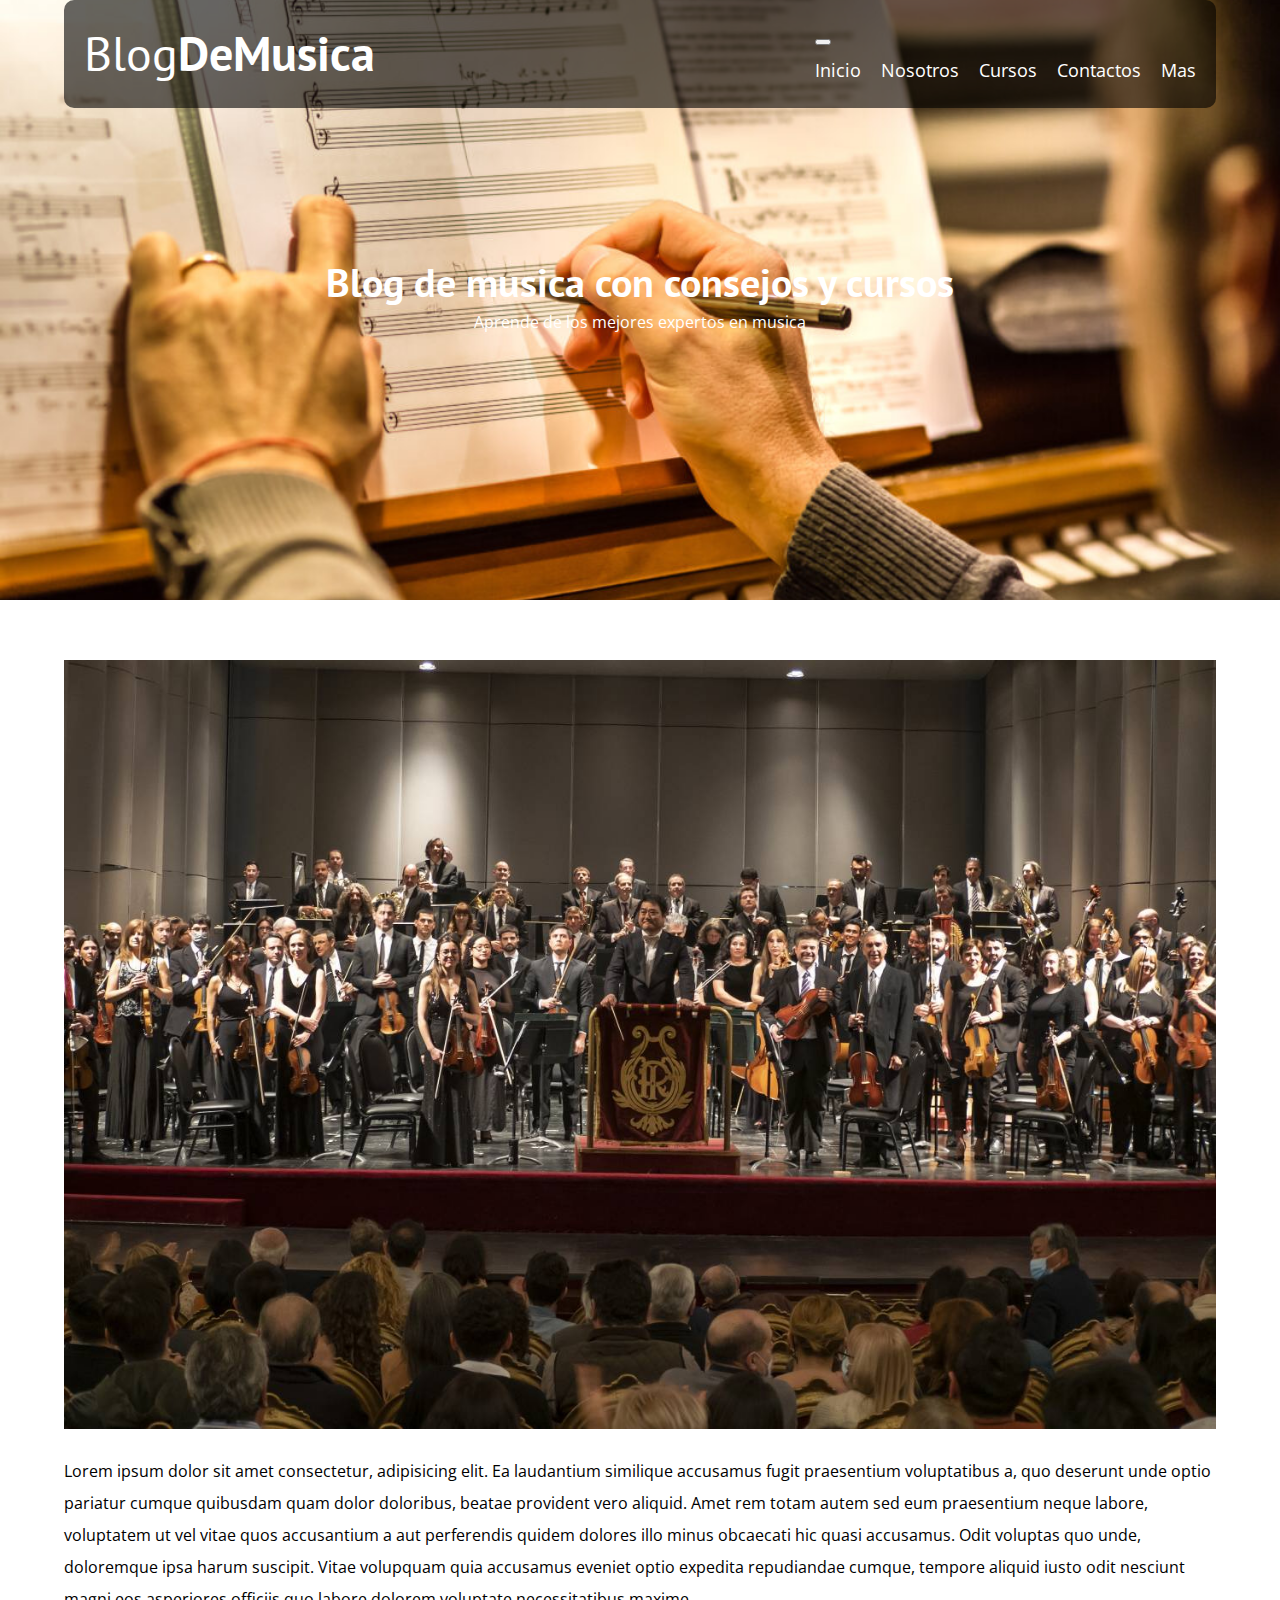
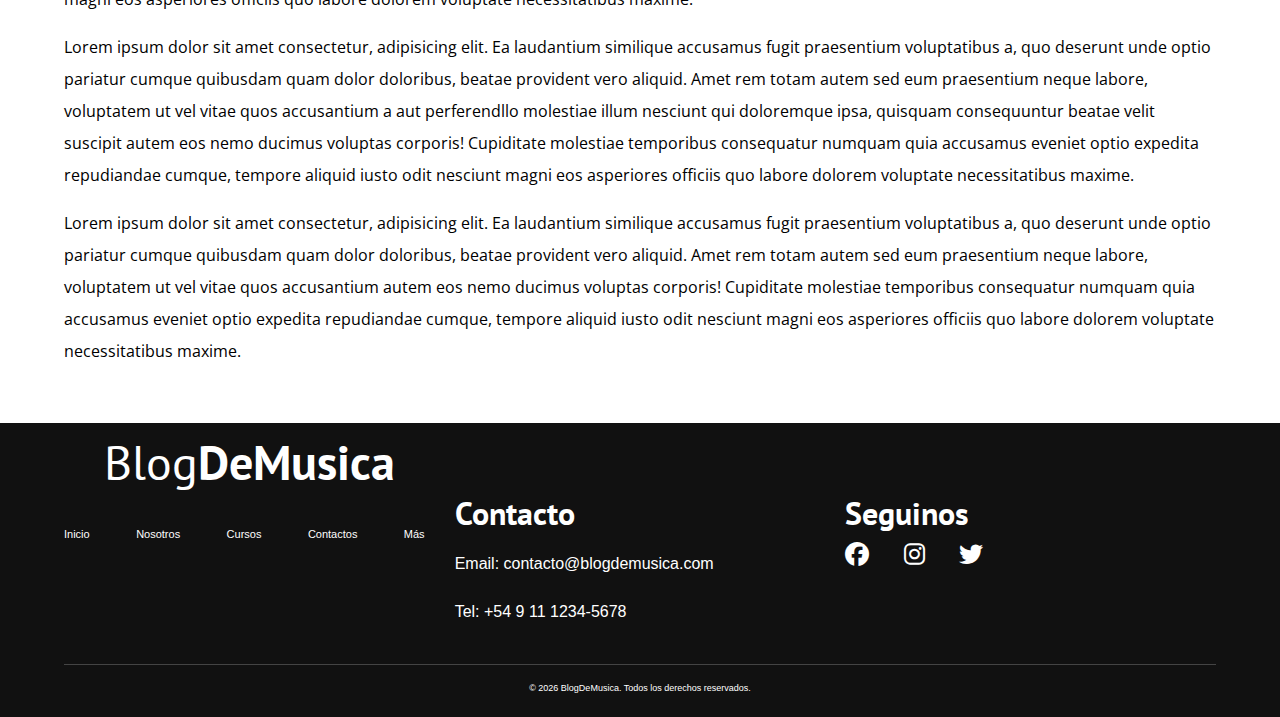
<file: Pages/entradas.html>
<!DOCTYPE html>
<html lang="en">

<head>
    <meta charset="UTF-8">
    <meta name="viewport" content="width=device-width, initial-scale=1.0">
    <title>Clases de Musica</title>
    <link rel="preconnect" href="https://fonts.googleapis.com">
    <link rel="preconnect" href="https://fonts.gstatic.com" crossorigin>
    <link
        href="https://fonts.googleapis.com/css2?family=Open+Sans:ital,wght@0,300..800;1,300..800&family=PT+Sans:ital,wght@0,400;0,700;1,400;1,700&display=swap"
        rel="stylesheet">
    <link href="https://cdn.jsdelivr.net/npm/bootstrap@5.3.5/dist/css/bootstrap.min.css" rel="stylesheet"
        integrity="sha384-SgOJa3DmI69IUzQ2PVdRZhwQ+dy64/BUtbMJw1MZ8t5HZApcHrRKUc4W0kG879m7" crossorigin="anonymous">
    <link rel="stylesheet" href="https://cdnjs.cloudflare.com/ajax/libs/font-awesome/6.5.0/css/all.min.css">
    <link rel="stylesheet" href="../styles/styles.css">

</head>

<body>

    <header class="header">
        <div class="contenedor">
            <div class="barra">
                <a class="logo" href="../index.html">

                    <h1 class="logo__nombre no-margin centrar-texto">Blog<span class="logo__bold">DeMusica</span></h1>
                </a>

<nav class="navbar navbar-expand-lg">
                    <div class="container-fluid">
                      <button class="navbar-toggler" type="button" data-bs-toggle="collapse" data-bs-target="#menuHamburguesa"
                        aria-controls="menuHamburguesa" aria-expanded="false" aria-label="Toggle navigation">
                        <span class="navbar-toggler-icon"></span>
                      </button>
                  
                      <div class="collapse navbar-collapse" id="menuHamburguesa">
                        <div class="navegacion ms-auto">
                          <a class="navegacion__enlace" href="./index.html">Inicio</a>
                          <a class="navegacion__enlace" href="./Pages/nosotros.html">Nosotros</a>
                          <a class="navegacion__enlace" href="./Pages/cursos.html">Cursos</a>
                          <a class="navegacion__enlace" href="./Pages/contactos.html">Contactos</a>
                          <a class="navegacion__enlace" href="./Pages/mas.htm">Mas</a>
                        </div>
                      </div>
                    </div>
                  </nav>
            </div>
        </div>

        <div class="header__texto">
            <div class="texto">
                <h2 class="no-margin">Blog de musica con consejos y cursos</h2>
                <p class="no-margin">Aprende de los mejores expertos en musica</p>
            </div>
        </div>
    </header>

    <main class="contenedor">
        <h3 class="centrar-texto"></h3>

        <img loading="lazy" src="../img/blog1.jpg" alt="Imagen del blog">

        <p>Lorem ipsum dolor sit amet consectetur, adipisicing elit. Ea laudantium similique accusamus fugit praesentium
            voluptatibus a, quo deserunt unde optio pariatur cumque quibusdam quam dolor doloribus, beatae provident
            vero aliquid. Amet rem totam autem sed eum praesentium neque labore, voluptatem ut vel vitae quos
            accusantium a aut perferendis quidem dolores illo minus obcaecati hic quasi accusamus. Odit voluptas quo
            unde, doloremque ipsa harum suscipit. Vitae volupquam quia accusamus eveniet optio expedita repudiandae
            cumque, tempore aliquid
            iusto odit nesciunt magni eos asperiores officiis quo labore dolorem voluptate necessitatibus maxime.</p>

        <p>Lorem ipsum dolor sit amet consectetur, adipisicing elit. Ea laudantium similique accusamus fugit praesentium
            voluptatibus a, quo deserunt unde optio pariatur cumque quibusdam quam dolor doloribus, beatae provident
            vero aliquid. Amet rem totam autem sed eum praesentium neque labore, voluptatem ut vel vitae quos
            accusantium a aut perferendllo molestiae illum nesciunt qui doloremque ipsa,
            quisquam consequuntur beatae velit suscipit autem eos nemo ducimus voluptas corporis! Cupiditate molestiae
            temporibus consequatur numquam quia accusamus eveniet optio expedita repudiandae cumque, tempore aliquid
            iusto odit nesciunt magni eos asperiores officiis quo labore dolorem voluptate necessitatibus maxime.</p>

        <p>Lorem ipsum dolor sit amet consectetur, adipisicing elit. Ea laudantium similique accusamus fugit praesentium
            voluptatibus a, quo deserunt unde optio pariatur cumque quibusdam quam dolor doloribus, beatae provident
            vero aliquid. Amet rem totam autem sed eum praesentium neque labore, voluptatem ut vel vitae quos
            accusantium autem eos nemo ducimus voluptas corporis! Cupiditate molestiae
            temporibus consequatur numquam quia accusamus eveniet optio expedita repudiandae cumque, tempore aliquid
            iusto odit nesciunt magni eos asperiores officiis quo labore dolorem voluptate necessitatibus maxime.</p>


        <div class="sobre-nosotros">
            <div class="sobre-nosotros__imagen">

            </div>


    </main>

    <footer class="footer">
        <div class="contenedor">
            <div class="footer__grid">

                <div class="footer__logo-nav">
                    <a class="logo" href="index.html">
                        <h1 class="logo__nombre no-margin centrar-texto">Blog<span class="logo__bold">DeMusica</span>
                        </h1>
                    </a>
                    <nav class="navegacion">
                        <a class="navegacion__enlace" href="../index.html">Inicio</a>
                        <a class="navegacion__enlace" href="nosotros.html">Nosotros</a>
                        <a class="navegacion__enlace" href="cursos.html">Cursos</a>
                        <a class="navegacion__enlace" href="contactos.html">Contactos</a>
                        <a class="navegacion__enlace" href="mas.html">Más</a>
                    </nav>
                </div>

                <div class="footer__contacto">
                    <h3>Contacto</h3>
                    <p>Email: contacto@blogdemusica.com</p>
                    <p>Tel: +54 9 11 1234-5678</p>
                </div>

                <div class="footer__redes">
                    <h3>Seguinos</h3>
                    <a href="https://facebook.com" target="_blank" aria-label="Facebook"><i
                            class="fab fa-facebook"></i></a>
                    <a href="https://instagram.com" target="_blank" aria-label="Instagram"><i
                            class="fab fa-instagram"></i></a>
                    <a href="https://twitter.com" target="_blank" aria-label="Twitter"><i
                            class="fab fa-twitter"></i></a>
                </div>
            </div>

            <div class="footer__copy centrar-texto">
                <p>&copy; <span id="year"></span> BlogDeMusica. Todos los derechos reservados.</p>
            </div>
        </div>
    </footer>

    <script>
        document.getElementById('year').textContent = new Date().getFullYear();
    </script>

</body>

</html>
</file>
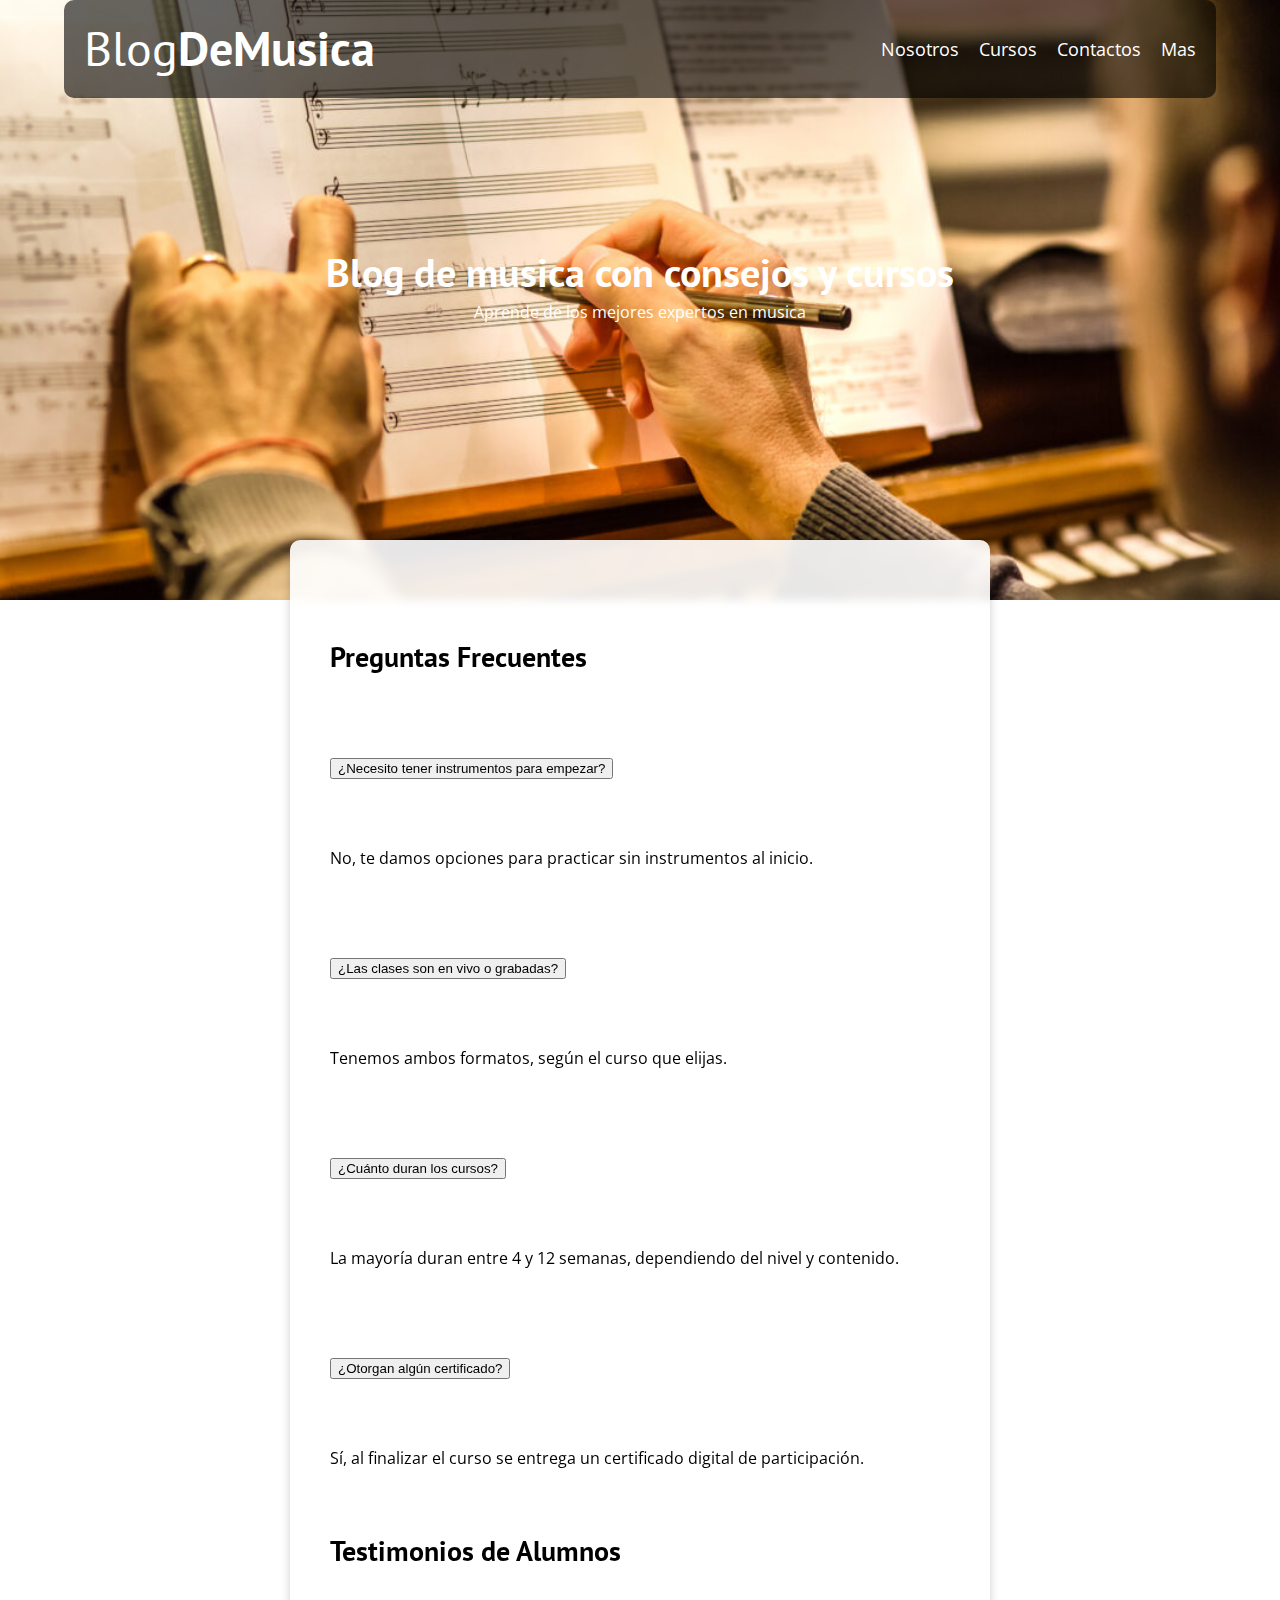
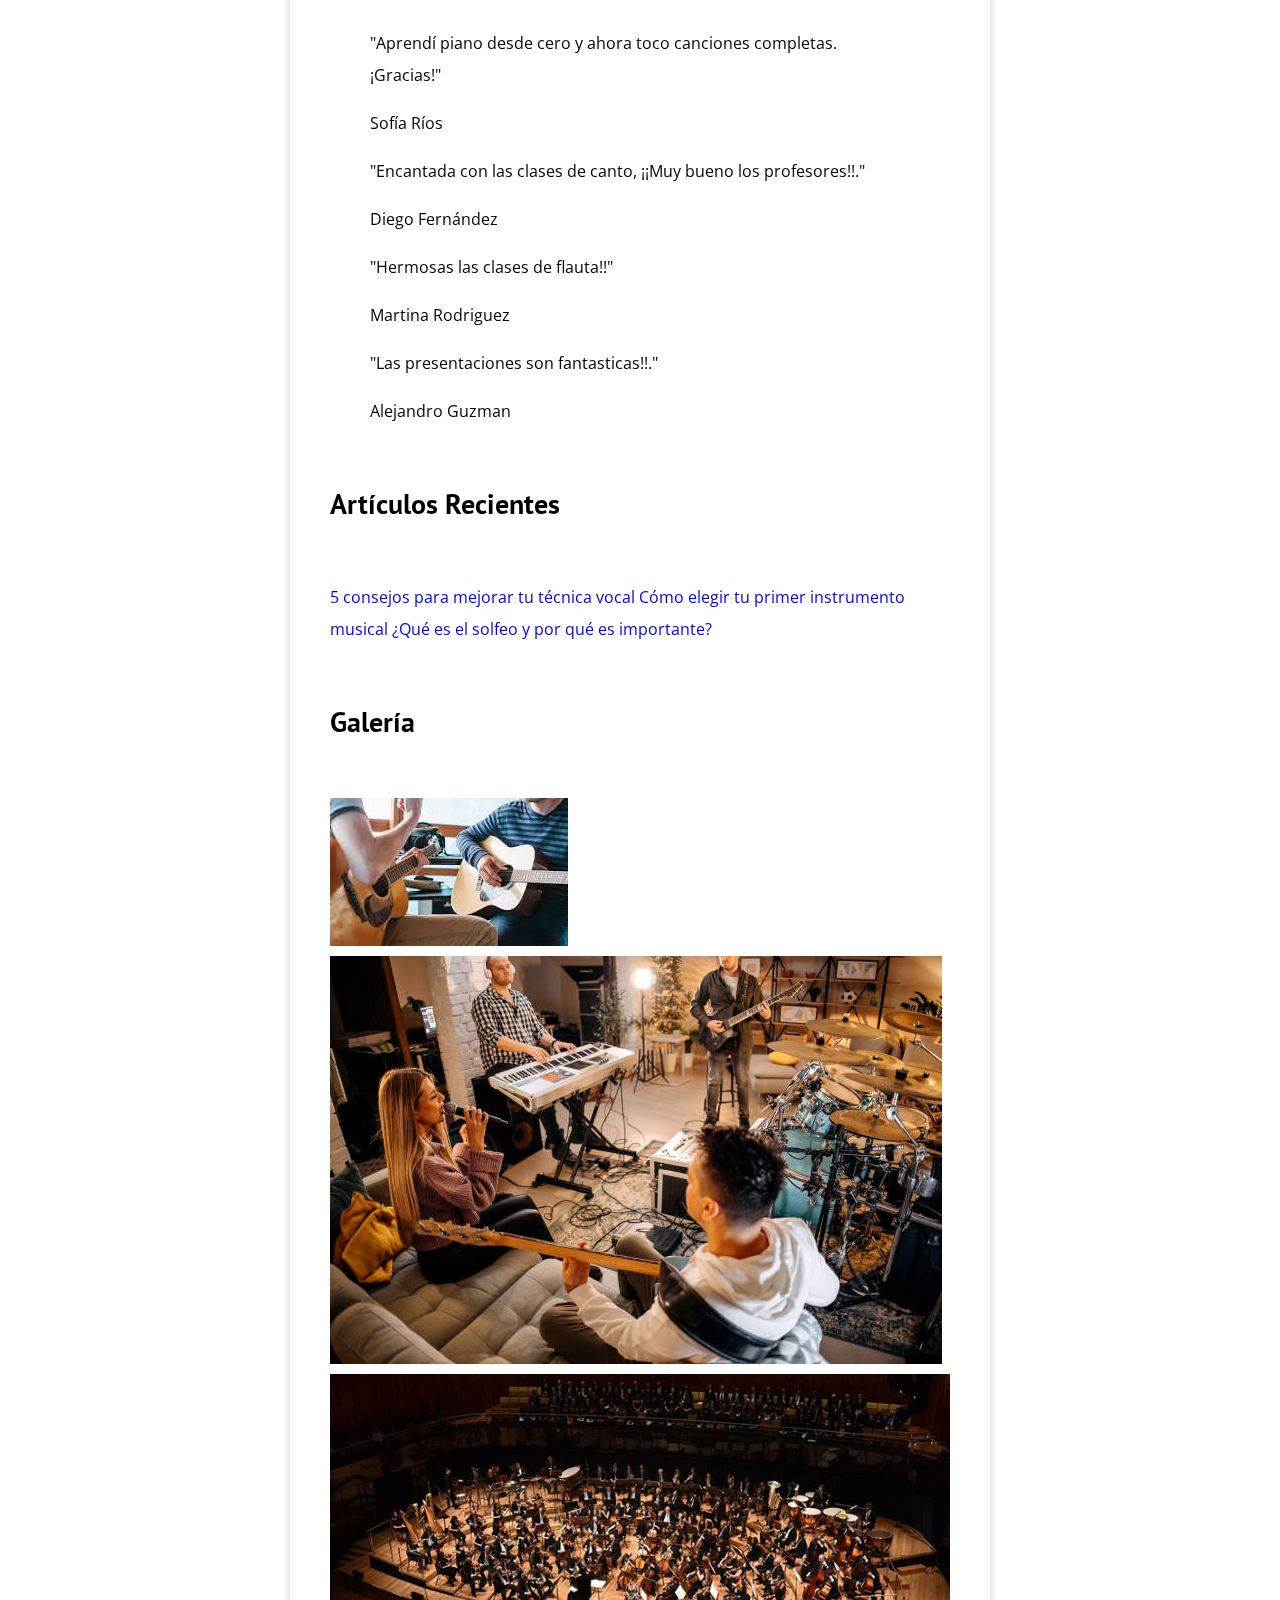
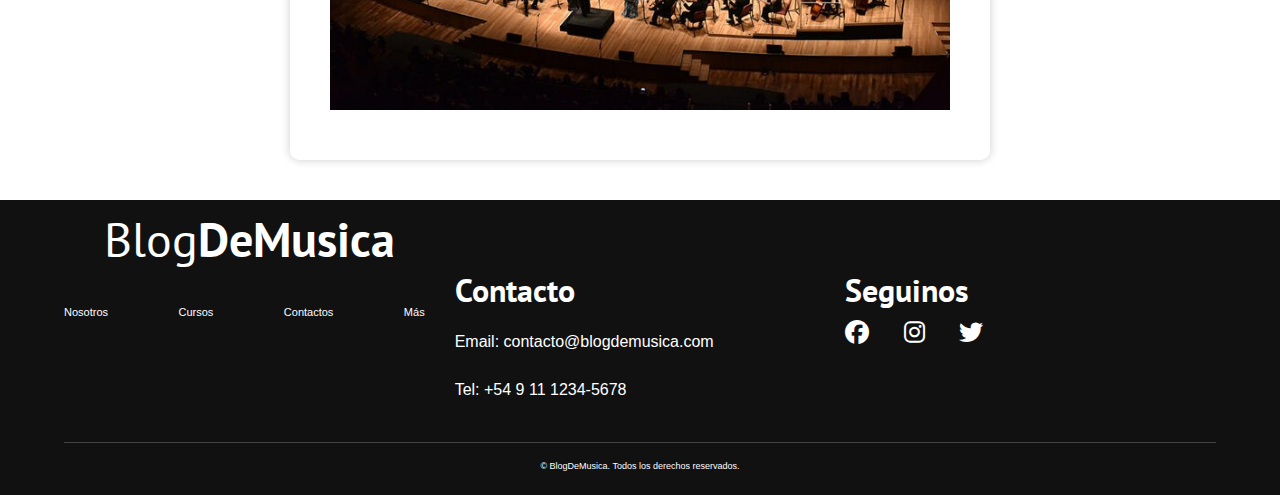
<file: Pages/mas.htm>
<!DOCTYPE html>
<html lang="en">

<head>
    <meta charset="UTF-8">
    <meta name="viewport" content="width=device-width, initial-scale=1.0">
    <title>Clases de Musica</title>
    <link rel="preconnect" href="https://fonts.googleapis.com">
    <link rel="preconnect" href="https://fonts.gstatic.com" crossorigin>
    <link
        href="https://fonts.googleapis.com/css2?family=Open+Sans:ital,wght@0,300..800;1,300..800&family=PT+Sans:ital,wght@0,400;0,700;1,400;1,700&display=swap"
        rel="stylesheet">
    <link href="https://cdn.jsdelivr.net/npm/bootstrap@5.3.5/dist/css/bootstrap.min.css" rel="stylesheet"
        integrity="sha384-SgOJa3DmI69IUzQ2PVdRZhwQ+dy64/BUtbMJw1MZ8t5HZApcHrRKUc4W0kG879m7" crossorigin="anonymous">
    <link rel="stylesheet" href="https://cdnjs.cloudflare.com/ajax/libs/font-awesome/6.5.0/css/all.min.css">
    <link rel="stylesheet" href="../styles/styles.css">

</head>

<body>

    <header class="header">

        <div class="contenedor">
            <div class="barra">
                <a class="logo" href="../index.html">

                    <h1 class="logo__nombre no-margin centrar-texto">Blog<span class="logo__bold">DeMusica</span></h1>
                </a>

                <nav class="navegacion">
                    <a class="navegacion__enlace" href="nosotros.html">Nosotros</a>
                    <a class="navegacion__enlace" href="cursos.html">Cursos</a>
                    <a class="navegacion__enlace" href="contactos.html">Contactos</a>
                    <a class="navegacion__enlace" href="mas.htm">Mas</a>
                </nav>
            </div>
        </div>

        <div class="header__texto">
            <div class="texto">
                <h2 class="no-margin">Blog de musica con consejos y cursos</h2>
                <p class="no-margin">Aprende de los mejores expertos en musica</p>
            </div>
        </div>

    </header>

    <main class="contenedor formulario">

        <main class="container py-5">

            <section class="mb-5">
                <h4 class="text-center mb-4">Preguntas Frecuentes</h4>
                <div class="accordion" id="faqAccordion">
                    <div class="accordion-item">
                        <h2 class="accordion-header" id="headingOne">
                            <button class="accordion-button" type="button" data-bs-toggle="collapse"
                                data-bs-target="#collapseOne" aria-expanded="true" aria-controls="collapseOne">
                                ¿Necesito tener instrumentos para empezar?
                            </button>
                        </h2>
                        <div id="collapseOne" class="accordion-collapse collapse show" data-bs-parent="#faqAccordion">
                            <div class="accordion-body">
                                No, te damos opciones para practicar sin instrumentos al inicio.
                            </div>
                        </div>
                    </div>
                    <div class="accordion-item">
                        <h2 class="accordion-header" id="headingTwo">
                            <button class="accordion-button collapsed" type="button" data-bs-toggle="collapse"
                                data-bs-target="#collapseTwo" aria-expanded="false" aria-controls="collapseTwo">
                                ¿Las clases son en vivo o grabadas?
                            </button>
                        </h2>
                        <div id="collapseTwo" class="accordion-collapse collapse" data-bs-parent="#faqAccordion">
                            <div class="accordion-body">
                                Tenemos ambos formatos, según el curso que elijas.
                            </div>
                        </div>
                    </div>
                    <div class="accordion-item">
                        <h2 class="accordion-header" id="headingThree">
                            <button class="accordion-button collapsed" type="button" data-bs-toggle="collapse"
                                data-bs-target="#collapseThree" aria-expanded="false" aria-controls="collapseThree">
                                ¿Cuánto duran los cursos?
                            </button>
                        </h2>
                        <div id="collapseThree" class="accordion-collapse collapse" data-bs-parent="#faqAccordion">
                            <div class="accordion-body">
                                La mayoría duran entre 4 y 12 semanas, dependiendo del nivel y contenido.
                            </div>
                        </div>
                    </div>
                    <div class="accordion-item">
                        <h2 class="accordion-header" id="headingFour">
                            <button class="accordion-button collapsed" type="button" data-bs-toggle="collapse"
                                data-bs-target="#collapseFour" aria-expanded="false" aria-controls="collapseFour">
                                ¿Otorgan algún certificado?
                            </button>
                        </h2>
                        <div id="collapseFour" class="accordion-collapse collapse" data-bs-parent="#faqAccordion">
                            <div class="accordion-body">
                                Sí, al finalizar el curso se entrega un certificado digital de participación.
                            </div>
                        </div>
                    </div>
                </div>
            </section>

            <section class="mb-5">
                <h4 class="text-center mb-4">Testimonios de Alumnos</h4>
                <div class="row">
                    <div class="col-md-6 mb-3">
                        <div class="card h-100">
                            <div class="card-body">
                                <blockquote class="blockquote mb-0">
                                    <p>"Aprendí piano desde cero y ahora toco canciones completas. ¡Gracias!"</p>
                                    <footer class="blockquote-footer">Sofía Ríos</footer>
                                </blockquote>
                            </div>
                        </div>
                    </div>
                    <div class="col-md-6 mb-3">
                        <div class="card h-100">
                            <div class="card-body">
                                <blockquote class="blockquote mb-0">
                                    <p>"Encantada con las clases de canto, ¡¡Muy bueno los profesores!!."</p>
                                    <footer class="blockquote-footer">Diego Fernández</footer>
                                </blockquote>
                            </div>
                        </div>
                    </div>
                    <div class="col-md-6 mb-3">
                        <div class="card h-100">
                            <div class="card-body">
                                <blockquote class="blockquote mb-0">
                                    <p>"Hermosas las clases de flauta!!"</p>
                                    <footer class="blockquote-footer">Martina Rodriguez</footer>
                                </blockquote>
                            </div>
                        </div>
                    </div>
                    <div class="col-md-6 mb-3">
                        <div class="card h-100">
                            <div class="card-body">
                                <blockquote class="blockquote mb-0">
                                    <p>"Las presentaciones son fantasticas!!."</p>
                                    <footer class="blockquote-footer">Alejandro Guzman</footer>
                                </blockquote>
                            </div>
                        </div>
                    </div>
                </div>
            </section>


            <section class="mb-5">
                <h4 class="text-center mb-4">Artículos Recientes</h4>
                <div class="list-group">
                    <a href="#" class="list-group-item list-group-item-action">
                        5 consejos para mejorar tu técnica vocal
                    </a>
                    <a href="#" class="list-group-item list-group-item-action">
                        Cómo elegir tu primer instrumento musical
                    </a>
                    <a href="#" class="list-group-item list-group-item-action">
                        ¿Qué es el solfeo y por qué es importante?
                    </a>
                </div>
            </section>

            <section class="mb-5">
                <h4 class="text-center mb-4">Galería</h4>
                <div class="row g-3">
                    <div class="col-md-4">
                        <img src="../img/galeria1.jpg" alt="Clase de guitarra" class="img-fluid rounded shadow">
                    </div>
                    <div class="col-md-4">
                        <img src="../img/galeria2.jpg" alt="Ensayo en grupo" class="img-fluid rounded shadow">
                    </div>
                    <div class="col-md-4">
                        <img src="../img/galeria3.jpg" alt="Presentación en vivo" class="img-fluid rounded shadow">
                    </div>
                </div>
            </section>
        </main>




    </main>

    <footer class="footer">
        <div class="contenedor">
            <div class="footer__grid">


                <div class="footer__logo-nav">
                    <a class="logo" href="index.html">
                        <h1 class="logo__nombre no-margin centrar-texto">Blog<span class="logo__bold">DeMusica</span>
                        </h1>
                    </a>
                    <nav class="navegacion">
                        <a class="navegacion__enlace" href="nosotros.html">Nosotros</a>
                        <a class="navegacion__enlace" href="cursos.html">Cursos</a>
                        <a class="navegacion__enlace" href="contactos.html">Contactos</a>
                        <a class="navegacion__enlace" href="mas.html">Más</a>
                    </nav>
                </div>


                <div class="footer__contacto">
                    <h3>Contacto</h3>
                    <p>Email: contacto@blogdemusica.com</p>
                    <p>Tel: +54 9 11 1234-5678</p>
                </div>


                <div class="footer__redes">
                    <h3>Seguinos</h3>
                    <a href="https://facebook.com" target="_blank" aria-label="Facebook"><i
                            class="fab fa-facebook"></i></a>
                    <a href="https://instagram.com" target="_blank" aria-label="Instagram"><i
                            class="fab fa-instagram"></i></a>
                    <a href="https://twitter.com" target="_blank" aria-label="Twitter"><i
                            class="fab fa-twitter"></i></a>
                </div>
            </div>


            <div class="footer__copy centrar-texto">
                <p>&copy; <span id="year"></span> BlogDeMusica. Todos los derechos reservados.</p>
            </div>
        </div>
    </footer>

    <script src="https://cdn.jsdelivr.net/npm/bootstrap@5.3.5/dist/js/bootstrap.bundle.min.js"
        integrity="sha384-k6d4wzSIapyDyv1kpU366/PK5hCdSbCRGRCMv+eplOQJWyd1fbcAu9OCUj5zNLiq"
        crossorigin="anonymous"></script>
</body>

</html>
</file>
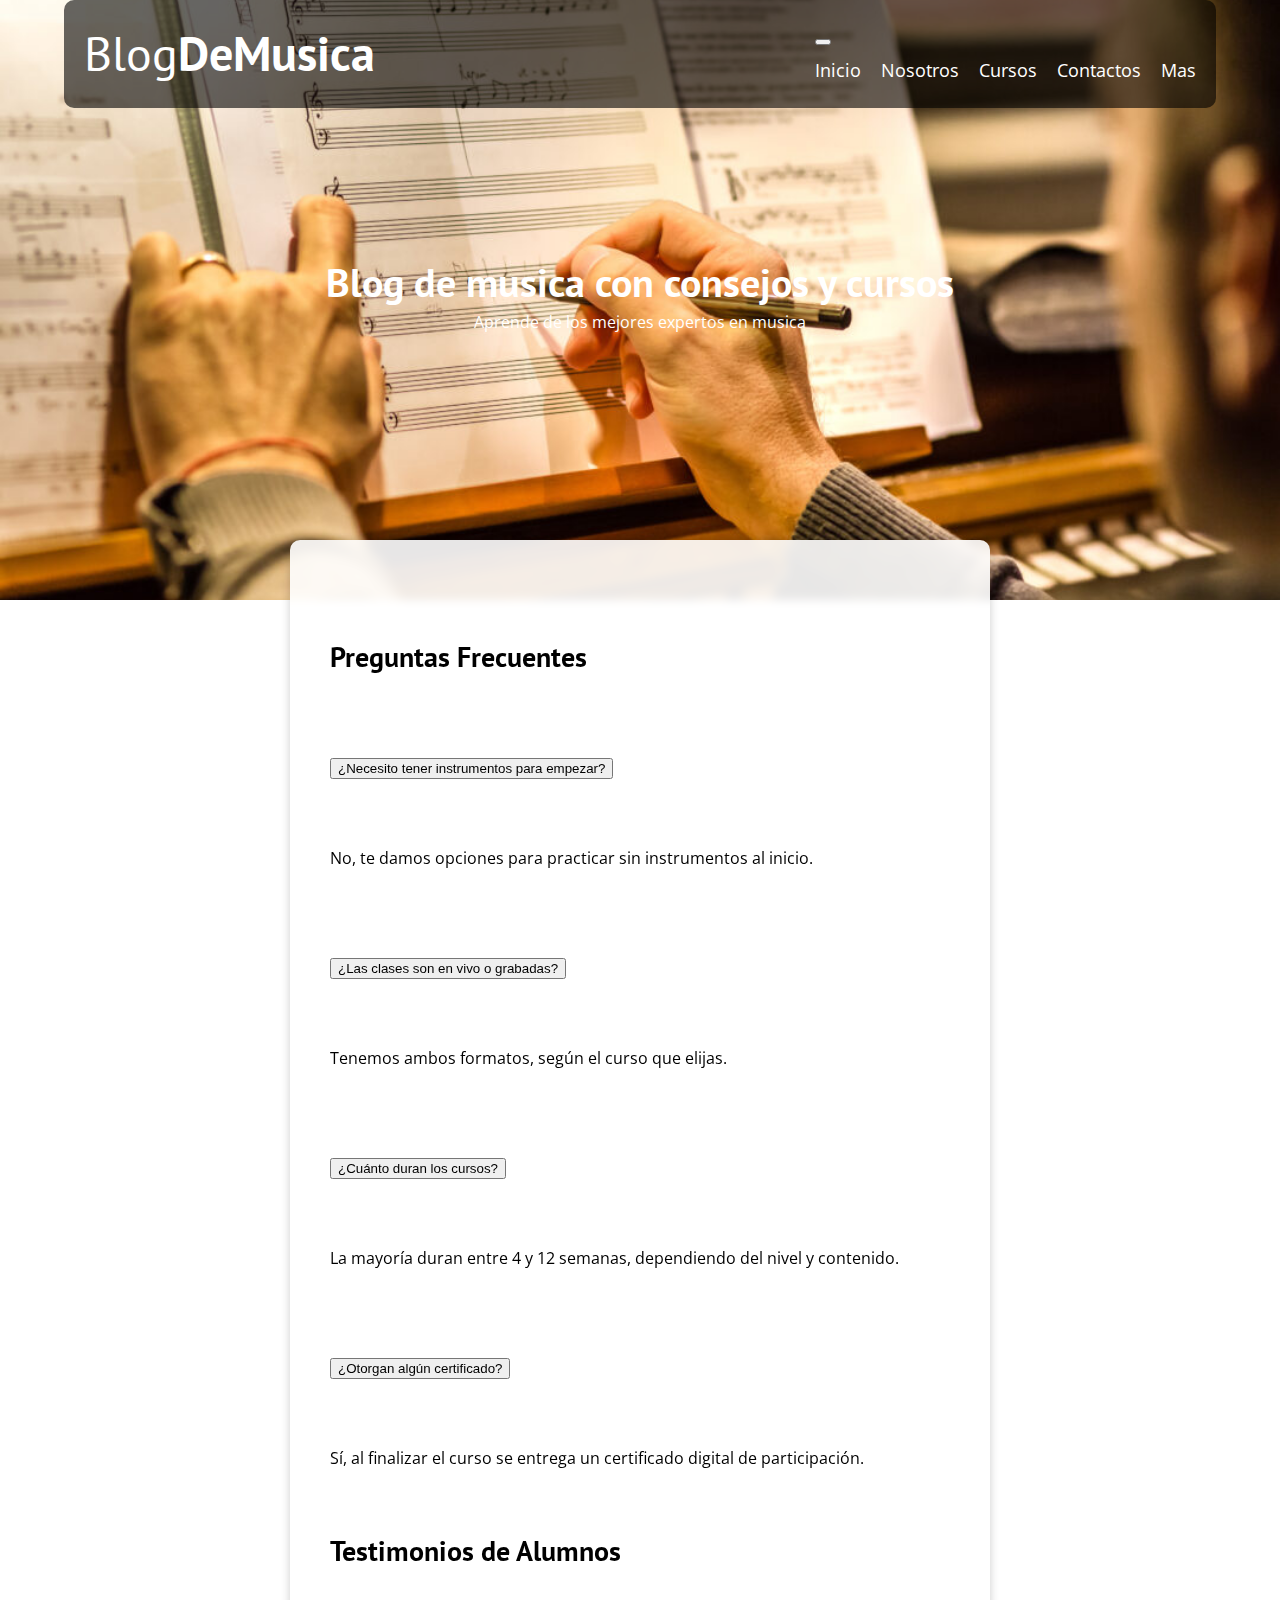
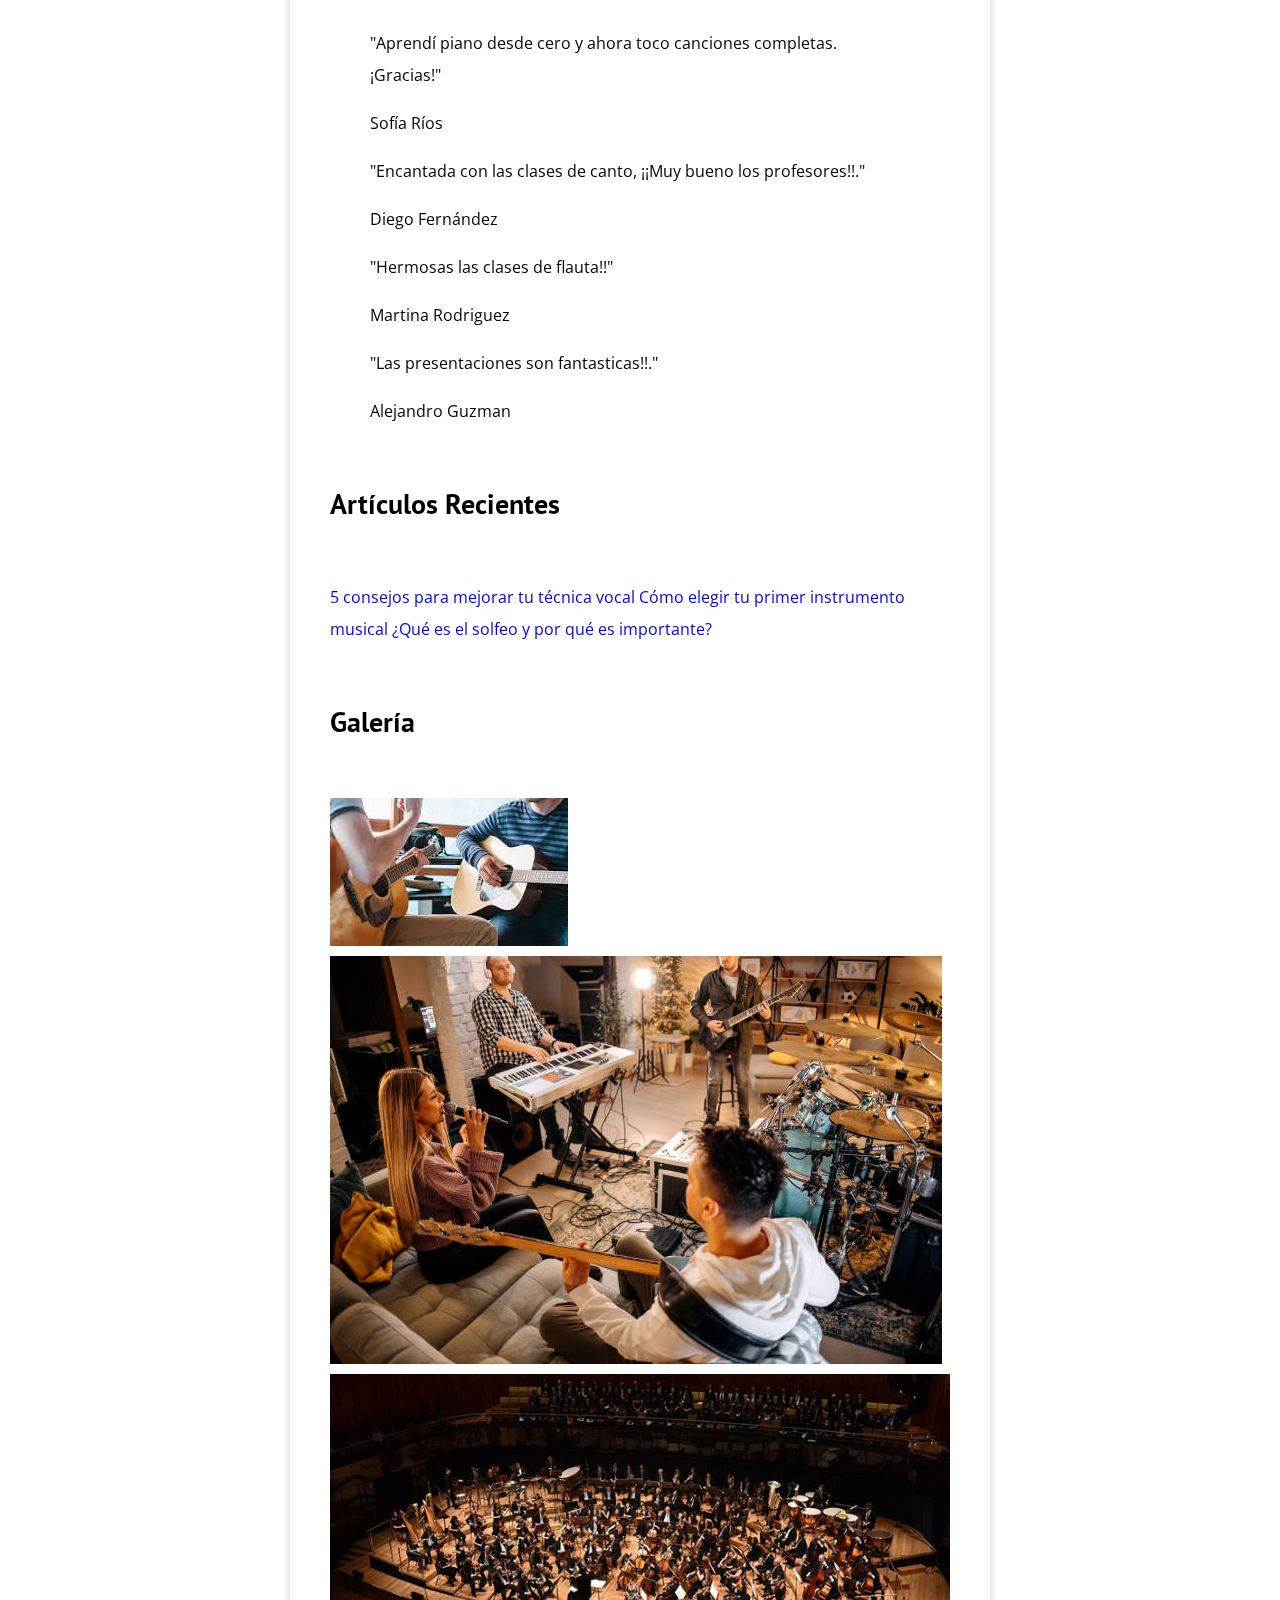
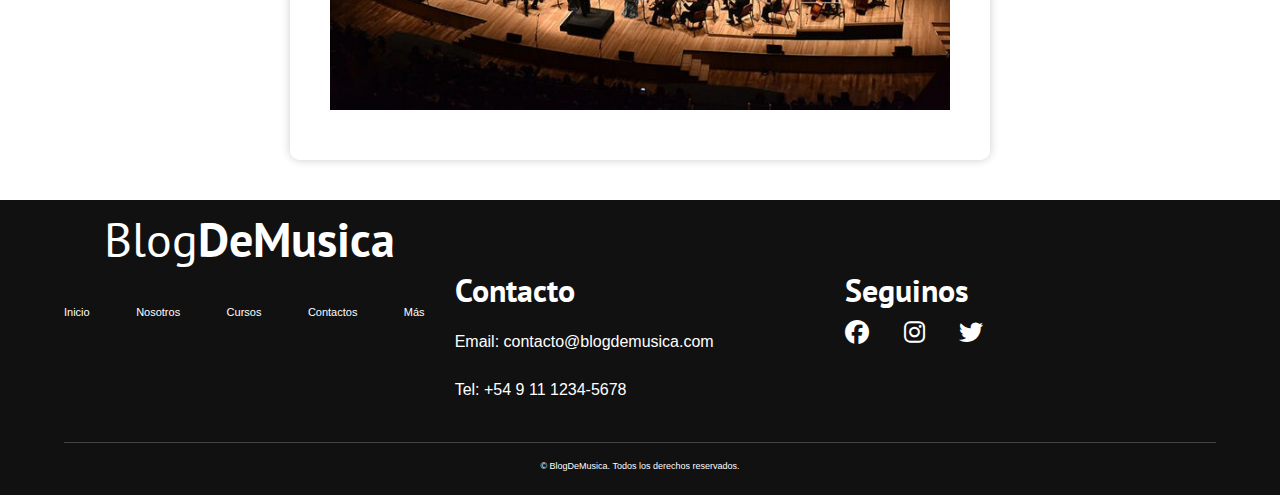
<file: Pages/mas.html>
<!DOCTYPE html>
<html lang="en">

<head>
    <meta charset="UTF-8">
    <meta name="viewport" content="width=device-width, initial-scale=1.0">
    <title>Clases de Musica</title>
    <link rel="preconnect" href="https://fonts.googleapis.com">
    <link rel="preconnect" href="https://fonts.gstatic.com" crossorigin>
    <link
        href="https://fonts.googleapis.com/css2?family=Open+Sans:ital,wght@0,300..800;1,300..800&family=PT+Sans:ital,wght@0,400;0,700;1,400;1,700&display=swap"
        rel="stylesheet">
    <link href="https://cdn.jsdelivr.net/npm/bootstrap@5.3.5/dist/css/bootstrap.min.css" rel="stylesheet"
        integrity="sha384-SgOJa3DmI69IUzQ2PVdRZhwQ+dy64/BUtbMJw1MZ8t5HZApcHrRKUc4W0kG879m7" crossorigin="anonymous">
    <link rel="stylesheet" href="https://cdnjs.cloudflare.com/ajax/libs/font-awesome/6.5.0/css/all.min.css">
    <link rel="stylesheet" href="../styles/styles.css">

</head>

<body>

    <header class="header">

        <div class="contenedor">
            <div class="barra">
                <a class="logo" href="../index.html">

                    <h1 class="logo__nombre no-margin centrar-texto">Blog<span class="logo__bold">DeMusica</span></h1>
                </a>
 <nav class="navbar navbar-expand-lg">
                    <div class="container-fluid">
                      <button class="navbar-toggler" type="button" data-bs-toggle="collapse" data-bs-target="#menuHamburguesa"
                        aria-controls="menuHamburguesa" aria-expanded="false" aria-label="Toggle navigation">
                        <span class="navbar-toggler-icon"></span>
                      </button>
                  
                      <div class="collapse navbar-collapse" id="menuHamburguesa">
                        <div class="navegacion ms-auto">
                          <a class="navegacion__enlace" href="../index.html">Inicio</a>
                          <a class="navegacion__enlace" href="nosotros.html">Nosotros</a>
                          <a class="navegacion__enlace" href="cursos.html">Cursos</a>
                          <a class="navegacion__enlace" href="contactos.html">Contactos</a>
                          <a class="navegacion__enlace" href="#">Mas</a>
                        </div>
                      </div>
                    </div>
                  </nav>


            </div>
        </div>

        <div class="header__texto">
            <div class="texto">
                <h2 class="no-margin">Blog de musica con consejos y cursos</h2>
                <p class="no-margin">Aprende de los mejores expertos en musica</p>
            </div>
        </div>

    </header>

    <main class="contenedor formulario">

        <main class="container py-5">

            <section class="mb-5">
                <h4 class="text-center mb-4">Preguntas Frecuentes</h4>
                <div class="accordion" id="faqAccordion">
                    <div class="accordion-item">
                        <h2 class="accordion-header" id="headingOne">
                            <button class="accordion-button" type="button" data-bs-toggle="collapse"
                                data-bs-target="#collapseOne" aria-expanded="true" aria-controls="collapseOne">
                                ¿Necesito tener instrumentos para empezar?
                            </button>
                        </h2>
                        <div id="collapseOne" class="accordion-collapse collapse show" data-bs-parent="#faqAccordion">
                            <div class="accordion-body">
                                No, te damos opciones para practicar sin instrumentos al inicio.
                            </div>
                        </div>
                    </div>
                    <div class="accordion-item">
                        <h2 class="accordion-header" id="headingTwo">
                            <button class="accordion-button collapsed" type="button" data-bs-toggle="collapse"
                                data-bs-target="#collapseTwo" aria-expanded="false" aria-controls="collapseTwo">
                                ¿Las clases son en vivo o grabadas?
                            </button>
                        </h2>
                        <div id="collapseTwo" class="accordion-collapse collapse" data-bs-parent="#faqAccordion">
                            <div class="accordion-body">
                                Tenemos ambos formatos, según el curso que elijas.
                            </div>
                        </div>
                    </div>
                    <div class="accordion-item">
                        <h2 class="accordion-header" id="headingThree">
                            <button class="accordion-button collapsed" type="button" data-bs-toggle="collapse"
                                data-bs-target="#collapseThree" aria-expanded="false" aria-controls="collapseThree">
                                ¿Cuánto duran los cursos?
                            </button>
                        </h2>
                        <div id="collapseThree" class="accordion-collapse collapse" data-bs-parent="#faqAccordion">
                            <div class="accordion-body">
                                La mayoría duran entre 4 y 12 semanas, dependiendo del nivel y contenido.
                            </div>
                        </div>
                    </div>
                    <div class="accordion-item">
                        <h2 class="accordion-header" id="headingFour">
                            <button class="accordion-button collapsed" type="button" data-bs-toggle="collapse"
                                data-bs-target="#collapseFour" aria-expanded="false" aria-controls="collapseFour">
                                ¿Otorgan algún certificado?
                            </button>
                        </h2>
                        <div id="collapseFour" class="accordion-collapse collapse" data-bs-parent="#faqAccordion">
                            <div class="accordion-body">
                                Sí, al finalizar el curso se entrega un certificado digital de participación.
                            </div>
                        </div>
                    </div>
                </div>
            </section>

            <section class="mb-5">
                <h4 class="text-center mb-4">Testimonios de Alumnos</h4>
                <div class="row">
                    <div class="col-md-6 mb-3">
                        <div class="card h-100">
                            <div class="card-body">
                                <blockquote class="blockquote mb-0">
                                    <p>"Aprendí piano desde cero y ahora toco canciones completas. ¡Gracias!"</p>
                                    <footer class="blockquote-footer">Sofía Ríos</footer>
                                </blockquote>
                            </div>
                        </div>
                    </div>
                    <div class="col-md-6 mb-3">
                        <div class="card h-100">
                            <div class="card-body">
                                <blockquote class="blockquote mb-0">
                                    <p>"Encantada con las clases de canto, ¡¡Muy bueno los profesores!!."</p>
                                    <footer class="blockquote-footer">Diego Fernández</footer>
                                </blockquote>
                            </div>
                        </div>
                    </div>
                    <div class="col-md-6 mb-3">
                        <div class="card h-100">
                            <div class="card-body">
                                <blockquote class="blockquote mb-0">
                                    <p>"Hermosas las clases de flauta!!"</p>
                                    <footer class="blockquote-footer">Martina Rodriguez</footer>
                                </blockquote>
                            </div>
                        </div>
                    </div>
                    <div class="col-md-6 mb-3">
                        <div class="card h-100">
                            <div class="card-body">
                                <blockquote class="blockquote mb-0">
                                    <p>"Las presentaciones son fantasticas!!."</p>
                                    <footer class="blockquote-footer">Alejandro Guzman</footer>
                                </blockquote>
                            </div>
                        </div>
                    </div>
                </div>
            </section>


            <section class="mb-5">
                <h4 class="text-center mb-4">Artículos Recientes</h4>
                <div class="list-group">
                    <a href="#" class="list-group-item list-group-item-action">
                        5 consejos para mejorar tu técnica vocal
                    </a>
                    <a href="#" class="list-group-item list-group-item-action">
                        Cómo elegir tu primer instrumento musical
                    </a>
                    <a href="#" class="list-group-item list-group-item-action">
                        ¿Qué es el solfeo y por qué es importante?
                    </a>
                </div>
            </section>

            <section class="mb-5">
                <h4 class="text-center mb-4">Galería</h4>
                <div class="row g-3">
                    <div class="col-md-4">
                        <img src="../img/galeria1.jpg" alt="Clase de guitarra" class="img-fluid rounded shadow">
                    </div>
                    <div class="col-md-4">
                        <img src="../img/galeria2.jpg" alt="Ensayo en grupo" class="img-fluid rounded shadow">
                    </div>
                    <div class="col-md-4">
                        <img src="../img/galeria3.jpg" alt="Presentación en vivo" class="img-fluid rounded shadow">
                    </div>
                </div>
            </section>
        </main>




    </main>

    <footer class="footer">
        <div class="contenedor">
            <div class="footer__grid">


                <div class="footer__logo-nav">
                    <a class="logo" href="index.html">
                        <h1 class="logo__nombre no-margin centrar-texto">Blog<span class="logo__bold">DeMusica</span>
                        </h1>
                    </a>
                    <nav class="navegacion">
                        <a class="navegacion__enlace" href="../index.html">Inicio</a>
                        <a class="navegacion__enlace" href="nosotros.html">Nosotros</a>
                        <a class="navegacion__enlace" href="cursos.html">Cursos</a>
                        <a class="navegacion__enlace" href="contactos.html">Contactos</a>
                        <a class="navegacion__enlace" href="mas.html">Más</a>
                    </nav>
                </div>


                <div class="footer__contacto">
                    <h3>Contacto</h3>
                    <p>Email: contacto@blogdemusica.com</p>
                    <p>Tel: +54 9 11 1234-5678</p>
                </div>


                <div class="footer__redes">
                    <h3>Seguinos</h3>
                    <a href="https://facebook.com" target="_blank" aria-label="Facebook"><i
                            class="fab fa-facebook"></i></a>
                    <a href="https://instagram.com" target="_blank" aria-label="Instagram"><i
                            class="fab fa-instagram"></i></a>
                    <a href="https://twitter.com" target="_blank" aria-label="Twitter"><i
                            class="fab fa-twitter"></i></a>
                </div>
            </div>


            <div class="footer__copy centrar-texto">
                <p>&copy; <span id="year"></span> BlogDeMusica. Todos los derechos reservados.</p>
            </div>
        </div>
    </footer>

    <script src="https://cdn.jsdelivr.net/npm/bootstrap@5.3.5/dist/js/bootstrap.bundle.min.js"
        integrity="sha384-k6d4wzSIapyDyv1kpU366/PK5hCdSbCRGRCMv+eplOQJWyd1fbcAu9OCUj5zNLiq"
        crossorigin="anonymous"></script>
</body>

</html>
</file>
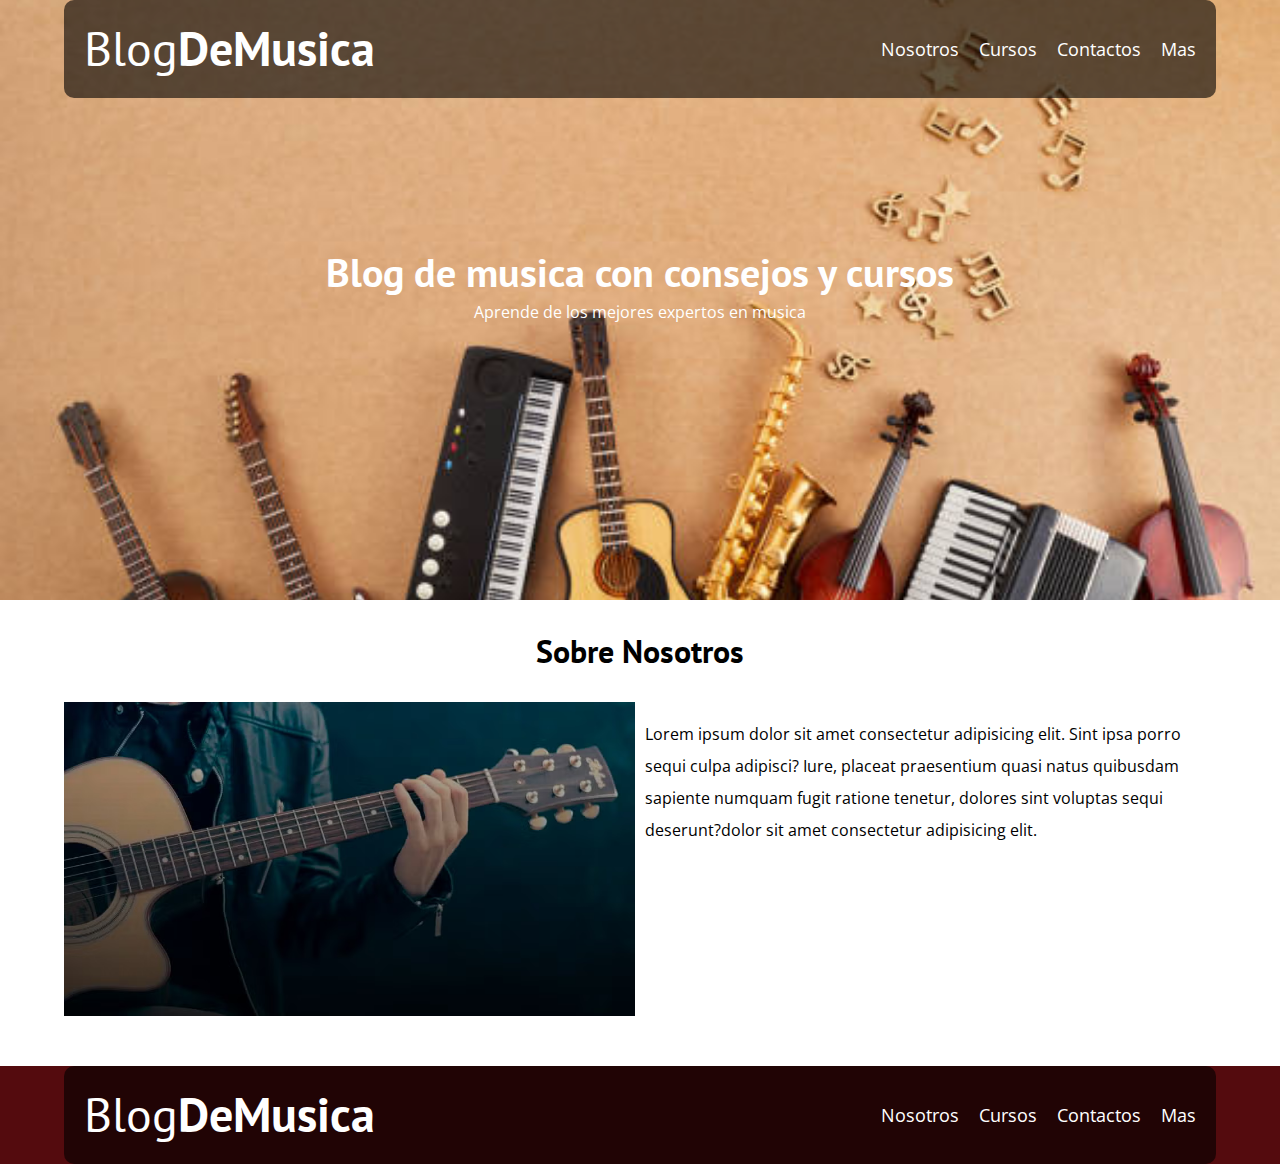
<file: Pages/nosotros.html>
<!DOCTYPE html>
<html lang="en">

<head>
    <meta charset="UTF-8">
    <meta name="viewport" content="width=device-width, initial-scale=1.0">
    <title>Clases de Musica</title>
    <link rel="preconnect" href="https://fonts.googleapis.com">
    <link rel="preconnect" href="https://fonts.gstatic.com" crossorigin>
    <link
        href="https://fonts.googleapis.com/css2?family=Open+Sans:ital,wght@0,300..800;1,300..800&family=PT+Sans:ital,wght@0,400;0,700;1,400;1,700&display=swap"
        rel="stylesheet">
    <link rel="stylesheet" href="../Styles/styles.css">

</head>

<body>

    <header class="header">
        <div class="contenedor">
            <div class="barra">
                <a class="logo" href="../index.html">

                    <h1 class="logo__nombre no-margin centrar-texto">Blog<span class="logo__bold">DeMusica</span></h1>
                </a>

                <nav class="navegacion">
                    <a class="navegacion__enlace" href="nosotros.html">Nosotros</a>
                    <a class="navegacion__enlace" href="cursos.html">Cursos</a>
                    <a class="navegacion__enlace" href="contactos.html">Contactos</a>
                    <a class="navegacion__enlace" href="mas.htm">Mas</a>
                </nav>
            </div>
        </div>

        <div class="header__texto">
            <div class="texto">
                <h2 class="no-margin">Blog de musica con consejos y cursos</h2>
                <p class="no-margin">Aprende de los mejores expertos en musica</p>
            </div>
        </div>
    </header>

    <main class="contenedor">
        <h3 class="centrar-texto">Sobre Nosotros</h3>

        <div class="sobre-nosotros">
            <div class="sobre-nosotros__imagen">
                <img src="../img/sobre-nosotros.avif" alt="nosotros">
            </div>

            <div class="sobre-nosotros__texto">
                <p>Lorem ipsum dolor sit amet consectetur adipisicing elit. Sint ipsa porro sequi culpa adipisci? Iure,
                    placeat praesentium quasi natus quibusdam sapiente numquam fugit ratione tenetur, dolores sint
                    voluptas sequi deserunt?dolor sit amet consectetur adipisicing elit.
                </p>
            </div>
        </div>
    </main>

    <footer class="footer">
        <div class="contenedor">
            <div class="barra">
                <a class="logo" href="../index.html">
                    <h1 class="logo__nombre no-margin centrar-texto">Blog<span class="logo__bold">DeMusica</span></h1>
                </a>

                <nav class="navegacion">
                    <a class="navegacion__enlace" href="nosotros.html">Nosotros</a>
                    <a class="navegacion__enlace" href="cursos.html">Cursos</a>
                    <a class="navegacion__enlace" href="contactos.html">Contactos</a>
                    <a class="navegacion__enlace" href="mas.htm">Mas</a>
                </nav>
            </div>
        </div>
    </footer>

</body>

</html>
</file>
<file: styles/styles.css>
/* Variables CSS */
:root {
    --fuenteHeading: 'PT Sans', sans-serif;
    --fuenteParrafos: 'Open Sans', sans-serif;
    --primario: #784d3c;
    --gris: #e1e1e1;
    --blanco: #ffffff;
    --negro: #0000;
    --secundario: #540b0e;

}

/* reset */
html {
    box-sizing: border-box;
    font-size: 62.5%;
    scroll-behavior: smooth;
}

*,
* ::before,
*::after {
    box-sizing: inherit;
}

body {
    font-family: var(--fuenteParrafos);
    font-size: 1.6rem;
    line-height: 2;
}

body,
html {
    margin: 0;
    padding: 0;
    height: 100%;

}

/* Globales */
.contenedor {
    max-width: 120rem;
    width: 90%;
    width: min(90%, 120rem);
    margin: 0 auto;
}

a {
    text-decoration: none;

}

h1,
h2,
h3,
h4 {
    font-family: var(--fuenteHeading);
    line-height: 1.2;
    margin-top: 6rem;
    margin-bottom: 6rem;
    font-weight: 700;
}

h1 {
    font-size: 4.8rem;
}

h2 {
    font-size: 4rem;
}

h3 {
    font-size: 3.2rem;
}

h4 {
    font-size: 2.8rem;
}

img {
    max-width: 100%;
}
ul {
    margin-bottom: 0;
}

/* Utilidades */
.no-margin {
    margin: 0;
}

.no-padding {
    padding: 0;
}

.centrar-texto {
    text-align: center;
}

/* Header */
.header {
    background-image: url(../img/banner2.jpg);
    height: 60rem;
    background-size: cover;
    background-repeat: no-repeat;
    background-position: center center;
}

.header__texto {
    text-align: center;
    color: var(--blanco);
    margin-top: 5rem;
}

@media (min-width: 768px) {
    .header__texto {
        margin-top: 15rem;
    }
}

@media (min-width: 768px) {
    .barra {
        display: flex;
        justify-content: space-between;
        align-items: center;
    }
}

.logo {
    color: var(--blanco);
}

.logo__nombre {
    font-weight: 400;
}

.logo__bold {
    font-weight: 700;
}

@media (min-width: 768px) {
    .navegacion {
        display: flex;
        gap: 2rem;
    }
}

.barra {
    background-color: rgba(0, 0, 0, 0.6);
    /* negro al 60% */
    padding: 2rem;
    border-radius: 1rem;
}

.navegacion {
    display: flex;
    justify-content: space-between;
}

@media (max-width: 991px) {
    .navegacion {
      flex-direction: column;
      align-items: flex-start;
    }
  }
  
.navegacion__enlace {
    display: block;
    text-align: center;
    font-size: 1.8rem;
    color: var(--blanco);
}

.navegacion__enlace:hover {
    border-radius: 40px;
    transform: all 0.3s ease;
    background-color: dimgray;
}

@media (min-width: 768px) {
    .contenido-principal {
        display: grid;
        grid-template-columns: 2fr 1fr;
        column-gap: 4rem;
    }
}

.entrada {
    border-bottom: 1px solid var(--gris);
    margin-bottom: 2rem;
}

.entrada:last-of-type {
    border: none;
    margin-bottom: 0;
}

.boton {
    display: block;
    font-family: var(--fuenteHeading);
    color: var(--blanco);
    border-radius: 40px;
    text-align: center;
    padding: 12px 35px;
    font-size: 16px;
    text-transform: uppercase;
    font-weight: 500;
    margin-bottom: 2rem;
    transition: all 0.3s ease;
}

.boton:hover {
    transform: scale(1.05);
    background-color: chocolate;
    cursor: pointer;
}

@media (min-width: 768px) {
    .boton {
        display: block;
        font-family: var(--fuenteHeading);
        color: var(--blanco);
        text-align: center;
        padding: 1rem 3rem;
        font-size: 1.8rem;
        text-transform: uppercase;
        font-weight: 700;
        margin-bottom: 2rem;
    }
}

@media (min-width: 768px) {
    .boton {
        display: inline-block;
    }
}

.boton--primario {
    background-color: var(--secundario);
}

.boton--secundario {
    background-color: #784d3c;
}

.cursos {
    list-style: none;
}

.widget-curso_ {
    border-bottom: 1px solid var(--gris);
    margin-bottom: 2rem;
}

.widget-curso:last-of-type {
    border: none;
    margin-bottom: 0;
}

.widget-curso__label {
    font-family: var(--fuenteHeading);
    font-weight: bold;
}

.widget-curso__info {
    font-weight: normal;
}

.widget-curso__label,
.widget-curso__info {
    font-size: 2rem;
}

.footer {
    background-color: var(--secundario);
    padding-bottom: 3rem 0;
    margin-top: 4rem;
}

/* Sobre nosotros */
@media (min-width: 768px) {
    .sobre-nosotros {
        display: grid;
        grid-template-columns: repeat(2, 1fr);
        column-gap: 1rem;

    }

}

.curso {
    padding: 3rem 0;
    border-bottom: 1px solid var(--gris);
}

@media (min-width: 768px) {
    .curso {
        display: grid;
        grid-template-columns: 1fr 2fr;
        column-gap: 2rem;
    }
}

/* Pagina de cursos */
.curso :last-of-type {
    border: none;
}

.curso__label {
    font-family: var(--fuenteHeading);
    font-weight: bold;
}

.curso__info {
    font-weight: normal;
}

.curso__label,
.curso__info {
    font-size: 2rem;
}

/* Contacto */
.contacto-bg {
    background-image: url(../img/contacto2.jpg);
    height: 40rem;
    background-size: cover;
    background-repeat: no-repeat;
    background-position: center;
    position: relative;
}
.mensaje-contacto span {
    display: block;
    text-align: center;
    font-size: 1.8rem;
    font-family: var(--fuenteParrafos);
    margin-top: 2rem;
    font-weight: 700;
}

.formulario {
    background-color: rgba(255, 255, 255, 0.9);
    margin: -6rem auto 0 auto;
    width: 95%;
    max-width: 700px;
    padding: 4rem;
    border-radius: 10px;
    box-shadow: 0 0 10px rgba(0,0,0,0.2);
    backdrop-filter: blur(5px); 
}

/* Campo general */
.campo {
    display: flex;
    align-items: flex-start;
    gap: 1rem;
    margin-bottom: 2rem;
}

/* Etiquetas */
.campo__label {
    flex: 0 0 100px;
    text-align: right;
    font-weight: bold;
    font-size: 1.5rem;
}

/* Inputs y textarea */
.campo__field {
    flex: 1;
    border: 1px solid var(--gris);
    padding: 1rem;
    font-size: 1.6rem;
    border-radius: 5px;
}

.campo__field--textarea {
    height: 12rem;
    resize: vertical;
}

/* Responsive */
@media (max-width: 600px) {
    .campo {
        flex-direction: column;
        align-items: stretch;
    }

    .campo__label {
        text-align: left;
        margin-bottom: 0.5rem;
    }
}


/* footer */

.footer {
    background-color: #111;
    color: #fff;
    padding: 1.1rem 0;
    font-family: Arial, sans-serif;
}

.footer__grid {
    display: grid;
    grid-template-columns: repeat(auto-fit, minmax(220px, 1fr));
    gap: 2rem;
    margin-bottom: 2rem;
}

.footer h3 {
    margin-bottom: 1rem;
    font-weight: bold;
}

.footer a {
    color: #fff;
    text-decoration: none;
    margin-right: 1rem;
    font-size: 1.1rem;
}

.footer a:hover {
    text-decoration: none;
}

.footer__copy {
    font-size: 0.9rem;
    border-top: 1px solid #444;
    padding-top: 0.5rem;
}
.footer__redes i {
    font-size: 24px;
    margin-right: 2rem;
}
</file>
<file: styles.css>
/* Variables CSS */
:root {
    --fuenteHeading: 'PT Sans', sans-serif;
    --fuenteParrafos: 'Open Sans' , sans-serif;

    --primario: #784d3c;
    --gris: #e1e1e1;
    --blanco: #ffffff;
    --negro: #0000;
    --secundario: #540b0e;

}
/* reset */
html {
    box-sizing: border-box;
    font-size: 62.5%;
}
*, * ::before, *::after {
    box-sizing: inherit;
}
body {
    font-family: var(--fuenteParrafos);
    font-size: 1.6rem;
    line-height: 2;
}
body, html {
        margin: 0;
        padding: 0;
        height: 100%;

}
/* Globales */
.contenedor {
    max-width: 120rem;
    width: 90%;
    width: min(90%, 120rem);
    margin: 0 auto;
}
a {
    text-decoration: none;

}
h1, h2, h3,h4 {
    font-family: var(--fuenteHeading);
    line-height: 1.2;
}
h1 {
    font-size: 4.8rem;
}
h2 {
    font-size: 4rem;
}
h3 {
    font-size: 3.2rem;
}
h4 {
    font-size: 2.8rem;
}
img {
    max-width: 100%;
}
/* Utilidades */
.no-margin {
    margin: 0;
}
.no-padding {
    padding: 0;
}
.centrar-texto {
    text-align: center;
}
/* Header */
.header {
    background-image: url(../img/banner.jpg);
    height: 60rem;
    background-size: cover;
    background-repeat: no-repeat;
    background-position: center center;
}
.header__texto {
    text-align: center;
    color: var(--blanco);
    margin-top: 5rem;
}
@media (min-width: 768px) {
    .header__texto {
        margin-top: 15rem;
    }
}
@media (min-width: 768px) {
    .barra {
        display: flex;
        justify-content: space-between;
        align-items: center;
    }
}
.logo {
    color: var(--blanco);
}
.logo__nombre {
    font-weight: 400;
}
.logo__bold {
    font-weight: 700;
}
@media (min-width: 768px) {
    .navegacion {
        display: flex;
        gap: 2rem;
    }
}

.barra {
    background-color: rgba(0, 0, 0, 0.6); /* negro al 60% */
    padding: 2rem;
    border-radius: 1rem;
}


.navegacion__enlace {
    display: block;
    text-align: center;
    font-size: 1.8rem;
    color: var(--blanco);
}
@media (min-width: 768px) {
    .contenido-principal {
        display: grid;
        grid-template-columns: 2fr 1fr;
        column-gap: 4rem;
    }
}

.entrada {
    border-bottom: 1px solid var(--gris);
    margin-bottom: 2rem;
}
.entrada:last-of-type {
    border: none;
    margin-bottom: 0;
}
.boton {
    display: block;
    font-family: var(--fuenteHeading);
    color: var(--blanco);
    border-radius: 40px;
    text-align: center;
    padding: 12 px 35px;
    font-size: 16px;
    text-transform: uppercase;
    font-weight: 500;
    margin-bottom: 2rem;
    transition: all 0.3s ease;
}
.boton:hover {
    transform: scale(1.05);
}
@media (min-width: 768px) {
    .boton {
        display: block;
        font-family: var(--fuenteHeading);
        color: var(--blanco);
        text-align: center;
        padding: 1rem 3rem;
        font-size: 1.8rem;
        text-transform: uppercase;
        font-weight: 700;
        margin-bottom: 2rem;
    }
}
@media (min-width: 768px) {
    .boton {
        display: inline-block;
    }
}
.boton--primario {
    background-color: var(--secundario);
}
.boton--secundario {
    background-color: #784d3c;
}
.cursos {
    list-style: none;
}
.widget-curso_{
    border-bottom: 1px solid var(--gris);
    margin-bottom: 2rem;
}
.widget-curso:last-of-type {
    border: none;
    margin-bottom: 0;
}

.widget-curso__label {
    font-family: var(--fuenteHeading);
    font-weight: bold;
}
.widget-curso__info {
    font-weight: normal;
}
.widget-curso__label,
.widget-curso__info {
    font-size: 2rem;
}
.footer{
    background-color: var(--secundario);
    padding-bottom: 3rem 0;
    margin-top: 4rem;
}

/* Continuar con el video de "Creando la pagina nosotros" por el minuto 1:26 */
</file>
<file: Styles/styles.css>
/* Variables CSS */
:root {
    --fuenteHeading: 'PT Sans', sans-serif;
    --fuenteParrafos: 'Open Sans', sans-serif;

    --primario: #784d3c;
    --gris: #e1e1e1;
    --blanco: #ffffff;
    --negro: #0000;
    --secundario: #540b0e;

}

/* reset */
html {
    box-sizing: border-box;
    font-size: 62.5%;
}

*,
* ::before,
*::after {
    box-sizing: inherit;
}

body {
    font-family: var(--fuenteParrafos);
    font-size: 1.6rem;
    line-height: 2;
}

body,
html {
    margin: 0;
    padding: 0;
    height: 100%;

}

/* Globales */
.contenedor {
    max-width: 120rem;
    width: 90%;
    width: min(90%, 120rem);
    margin: 0 auto;
}

a {
    text-decoration: none;

}

h1,
h2,
h3,
h4 {
    font-family: var(--fuenteHeading);
    line-height: 1.2;
}

h1 {
    font-size: 4.8rem;
}

h2 {
    font-size: 4rem;
}

h3 {
    font-size: 3.2rem;
}

h4 {
    font-size: 2.8rem;
}

img {
    max-width: 100%;
}

/* Utilidades */
.no-margin {
    margin: 0;
}

.no-padding {
    padding: 0;
}

.centrar-texto {
    text-align: center;
}

/* Header */
.header {
    background-image: url(../img/banner.jpg);
    height: 60rem;
    background-size: cover;
    background-repeat: no-repeat;
    background-position: center center;
}

.header__texto {
    text-align: center;
    color: var(--blanco);
    margin-top: 5rem;
}

@media (min-width: 768px) {
    .header__texto {
        margin-top: 15rem;
    }
}

@media (min-width: 768px) {
    .barra {
        display: flex;
        justify-content: space-between;
        align-items: center;
    }
}

.logo {
    color: var(--blanco);
}

.logo__nombre {
    font-weight: 400;
}

.logo__bold {
    font-weight: 700;
}

@media (min-width: 768px) {
    .navegacion {
        display: flex;
        gap: 2rem;
    }
}

.barra {
    background-color: rgba(0, 0, 0, 0.6);
    /* negro al 60% */
    padding: 2rem;
    border-radius: 1rem;
}


.navegacion__enlace {
    display: block;
    text-align: center;
    font-size: 1.8rem;
    color: var(--blanco);
}

.navegacion__enlace:hover {
    border-radius: 40px;
    transform: all 0.3s ease;
    background-color: dimgray;
}

@media (min-width: 768px) {
    .contenido-principal {
        display: grid;
        grid-template-columns: 2fr 1fr;
        column-gap: 4rem;
    }
}

.entrada {
    border-bottom: 1px solid var(--gris);
    margin-bottom: 2rem;
}

.entrada:last-of-type {
    border: none;
    margin-bottom: 0;
}

.boton {
    display: block;
    font-family: var(--fuenteHeading);
    color: var(--blanco);
    border-radius: 40px;
    text-align: center;
    padding: 12px 35px;
    font-size: 16px;
    text-transform: uppercase;
    font-weight: 500;
    margin-bottom: 2rem;
    transition: all 0.3s ease;
}

.boton:hover {
    transform: scale(1.05);
    background-color: chocolate;
    cursor: pointer;
}

@media (min-width: 768px) {
    .boton {
        display: block;
        font-family: var(--fuenteHeading);
        color: var(--blanco);
        text-align: center;
        padding: 1rem 3rem;
        font-size: 1.8rem;
        text-transform: uppercase;
        font-weight: 700;
        margin-bottom: 2rem;
    }
}

@media (min-width: 768px) {
    .boton {
        display: inline-block;
    }
}

.boton--primario {
    background-color: var(--secundario);
}

.boton--secundario {
    background-color: #784d3c;
}

.cursos {
    list-style: none;
}

.widget-curso_ {
    border-bottom: 1px solid var(--gris);
    margin-bottom: 2rem;
}

.widget-curso:last-of-type {
    border: none;
    margin-bottom: 0;
}

.widget-curso__label {
    font-family: var(--fuenteHeading);
    font-weight: bold;
}

.widget-curso__info {
    font-weight: normal;
}

.widget-curso__label,
.widget-curso__info {
    font-size: 2rem;
}

.footer {
    background-color: var(--secundario);
    padding-bottom: 3rem 0;
    margin-top: 4rem;
}

/* Sobre nosotros */
@media (min-width: 768px) {
    .sobre-nosotros {
        display: grid;
        grid-template-columns: repeat(2, 1fr);
        column-gap: 1rem;

    }

}

.curso {
    padding: 3rem 0;
    border-bottom: 1px solid var(--gris);
}

@media (min-width: 768px) {
    .curso {
        display: grid;
        grid-template-columns: 1fr 2fr;
        column-gap: 2rem;
    }
}

/* Pagina de cursos */
.curso :last-of-type {
    border: none;
}

.curso__label {
    font-family: var(--fuenteHeading);
    font-weight: bold;
}

.curso__info {
    font-weight: normal;
}

.curso__label,
.curso__info {
    font-size: 2rem;
}

/* Contacto */
.contacto-bg {
    background-image: url(../img/contacto.jpg);
    height: 40rem;
    background-size: cover;
    background-repeat: no-repeat;
}

.formulario {
    background-color: var(--blanco);
    margin: -5rem auto 0 auto;
    width: 95%;
    padding: 5rem;
}

.campo {
    display: flex;
    margin-bottom: 2rem;
}

.campo__label {
    flex: 0 0 9rem;
    text-align: right;
    padding-right: 2rem;
}

.campo__field {
    flex: 1;
    border: 1px solid var(--gris);
}

.campo__field--textarea {
    height: 20rem;
}
.input { 
    background-color: grey;
    width: 500px;
    transform: rotate(30deg);
}
</file>
